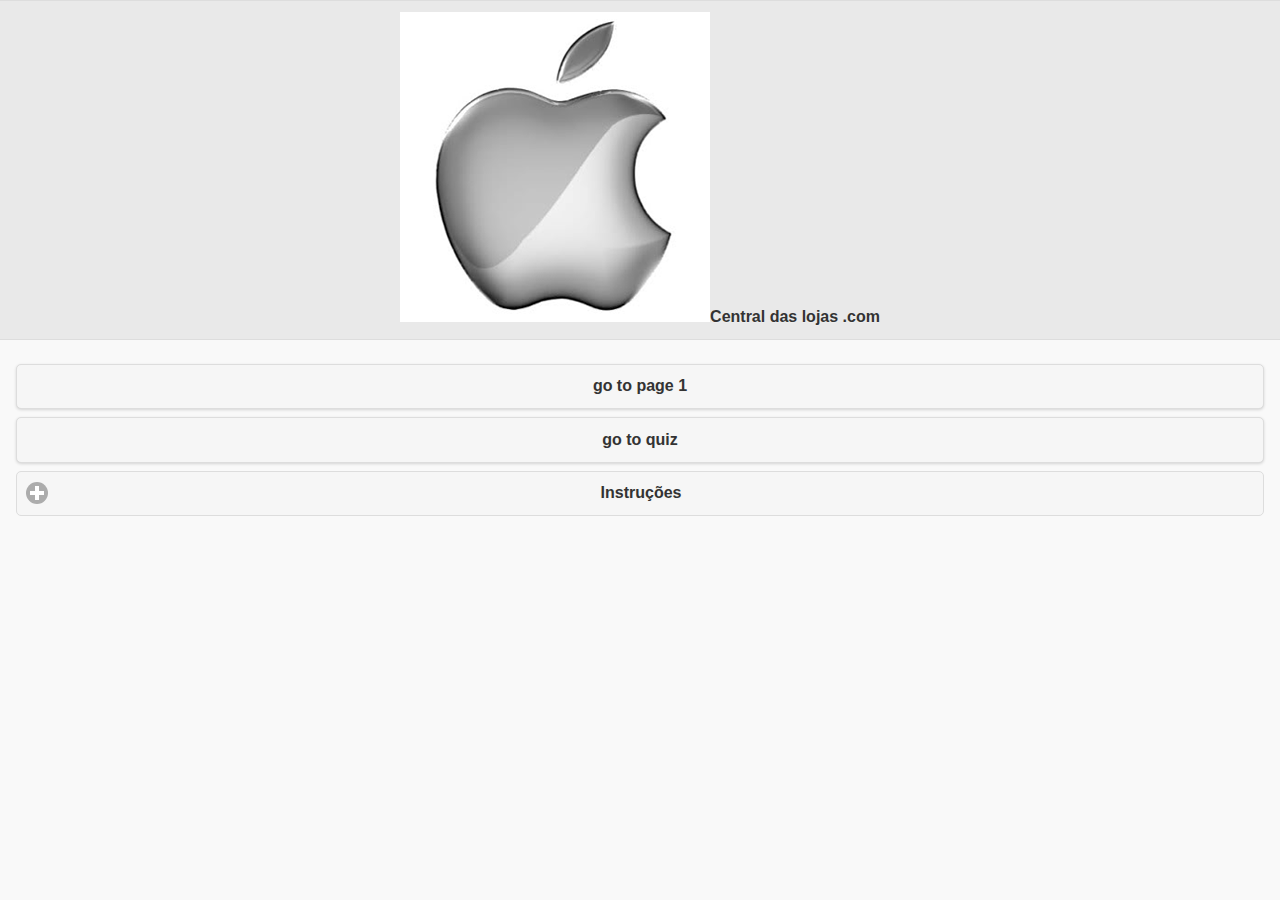
<file: index.html>
<!DOCTYPE html>
<html>
	<head>
	<meta charset="utf-8">
	<meta name="viewport" content="width=device-width, initial-scale=1">
	<title>Phonegap + jQuery Mobile</title>
	<link rel="shortcut icon" href="favicon.ico">
    <link rel="stylesheet" href="http://fonts.googleapis.com/css?family=Open+Sans:300,400,700">
	<link rel="stylesheet" href="css/themes/default/jquery.mobile-1.4.5.min.css">
	<link rel="stylesheet" href="_assets/css/jqm-demos.css">
    <link rel="stylesheet" href="css/custom_css.css">
	<script src="js/jquery.js"></script>
	<script src="_assets/js/index.js"></script>
	<script src="js/jquery.mobile-1.4.5.min.js"></script>
    <script src="js/custom.js"></script>
	<script id="popup-arrow-script">
	$.mobile.document.on( "click", "#open-popupArrow", function( evt ) {
		$( "#popupArrow" ).popup( "open", { x: evt.pageX, y: evt.pageY } );
		evt.preventDefault();
	});
	</script>
 
</head>
<body>
 
	<div id="hpage" data-role="page">
		<div data-role="header" data-add-back-btn="true">
		<h1><img src="_assets/img/apple.png" alt="Logo">Central das lojas .com</h1>
		</div>
		<div role="main" class="ui-content">
			<a href="#page1" data-role="button">go to page 1</a>
            
            <a href="index_quiz.html" target="_self" data-role="button">go to quiz</a>
            
            <div data-role="collapsible" class="center-header">
                <h4>Instruções</h4>
                <ul>                    
                    <li>Director: Lenny Bass</li>
                    <li>Exec Producer: Mikha Grumet</li>
                    <li>Producer: Carolina Nunez</li>
                    <li>Director of Photography: Angel Barroeta</li>
                    <li>Production Company: Indigo Films</li>
                </ul>
            </div>
			 
		</div>
		 
	</div><!-- /page -->
	<div id="page1" data-role="page">
		<div data-role="header">
		<h1>Header Central das lojas .com</h1>
		</div>
		<div role="main" class="ui-content">   
            
        <div class="ui-grid-a">
            <div class="ui-block-a" data-role="controlgroup">
            <a href="#hpage" data-role="button" data-icon="home">go to home</a>
            <a href="#page2" data-role="button" data-icon="arrow-r">go to page2</a>
            </div>
            <div class="ui-block-b">
            <p><img src="_assets/img/nexus_7.png" alt="nexus_7"></p>
            </div>            
		</div>
        
       <a data-role="button" data-icon="audio-icon" id="playClip01"> Tocar Chicken_Song</a>
        
    </div>
    
    
		<div data-role="footer">
		<h1>footer</h1>
		</div>		 
	</div><!-- /page -->
    
	<div id="page2" data-role="page">
		<div data-role="header">
		<h1>Header Central das lojas .com</h1>
		</div>
		<div role="main" class="ui-content">   
            
        <div class="ui-grid-b">
            <div class="ui-block-a"> <a href="#hpage" data-role="button">go to home</a> </div>
            <div class="ui-block-b"> <a href="#hpage" data-role="button">go to home</a> </div>     
            <div class="ui-block-c"> <a href="#hpage" data-role="button">go to home</a> </div>        
            <div class="ui-block-a"> <a href="#hpage" data-role="button">go to home</a> </div>
            <div class="ui-block-b"> <a href="#hpage" data-role="button">go to home</a> </div>     
            <div class="ui-block-c"> <a href="#hpage" data-role="button">go to home</a> </div>              
            <div class="ui-block-a"> <a href="#hpage" data-role="button">go to home</a> </div>
            <div class="ui-block-b"> <a href="#hpage" data-role="button">go to home</a> </div>     
            <div class="ui-block-c"> <a href="#hpage" data-role="button">go to home</a> </div>              
		</div>
        
    </div> <!-- /page --> 
    
       
</body>
</html>
</file>
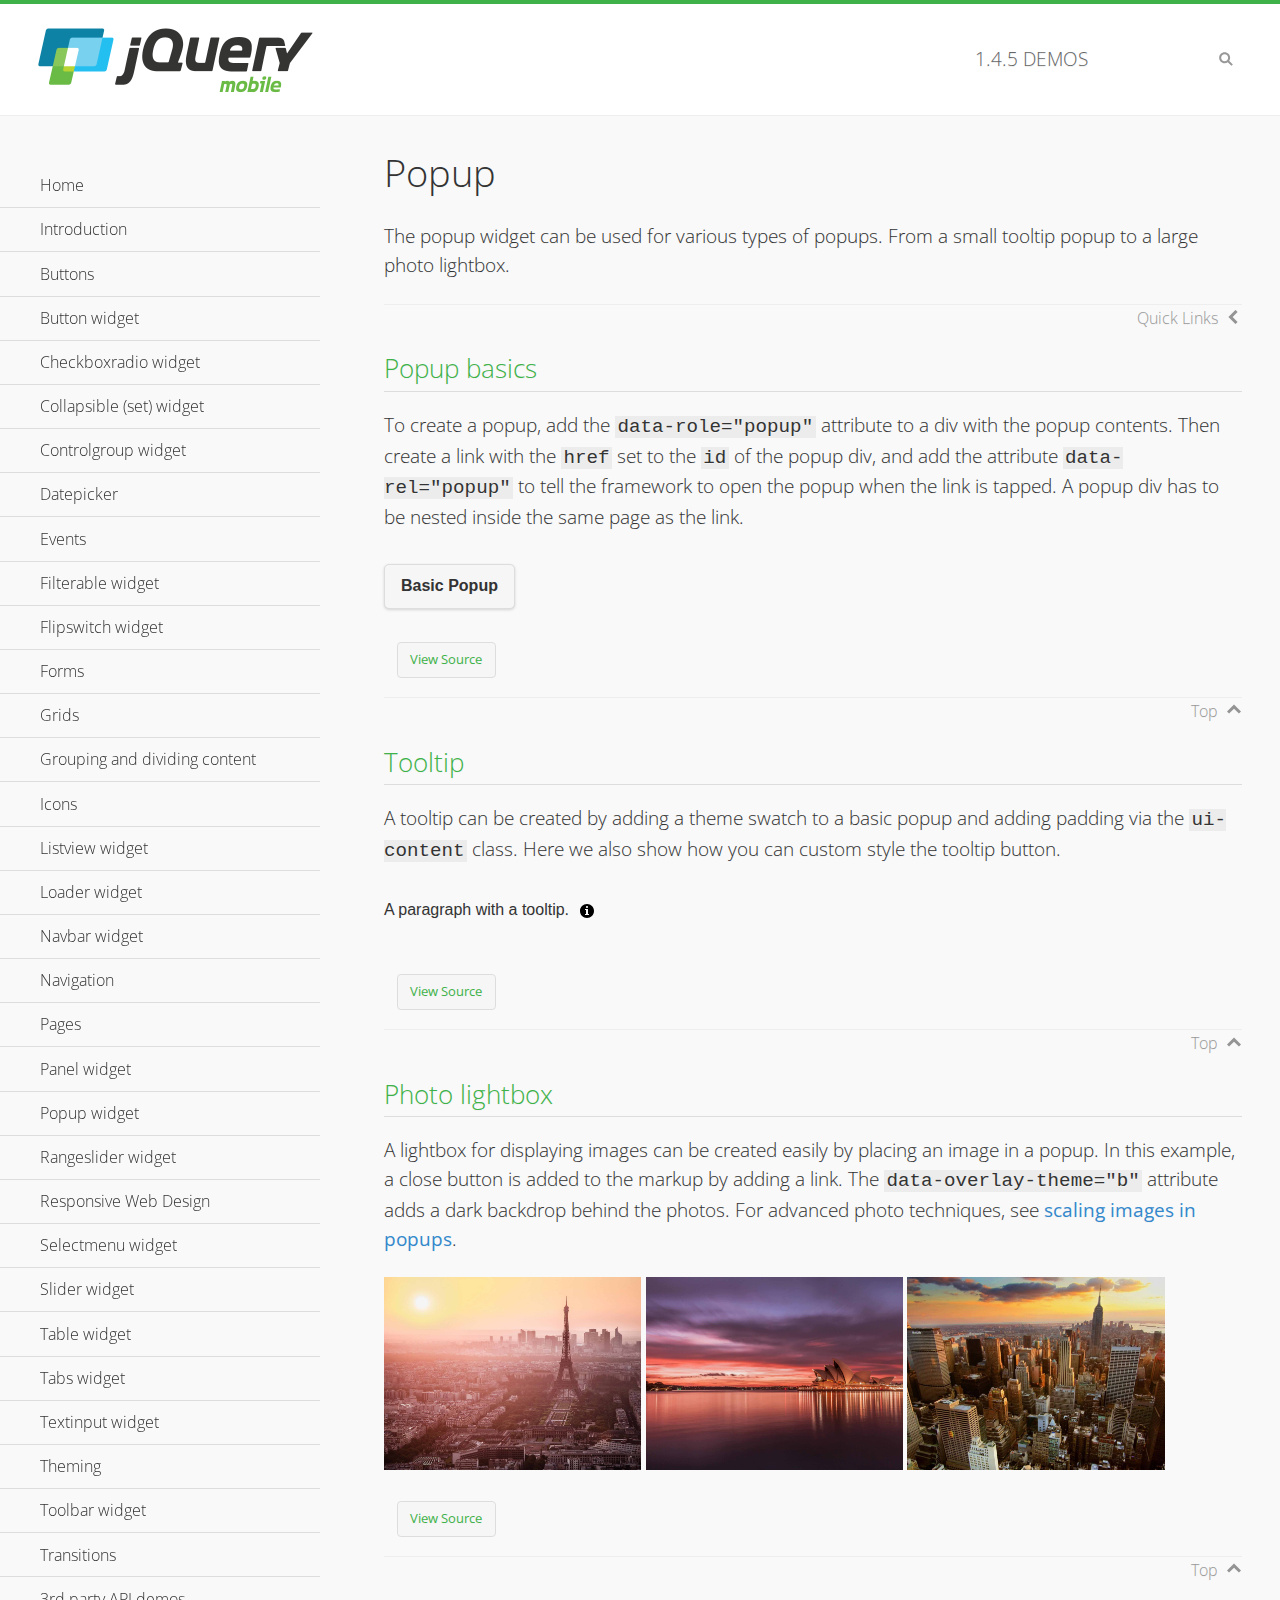
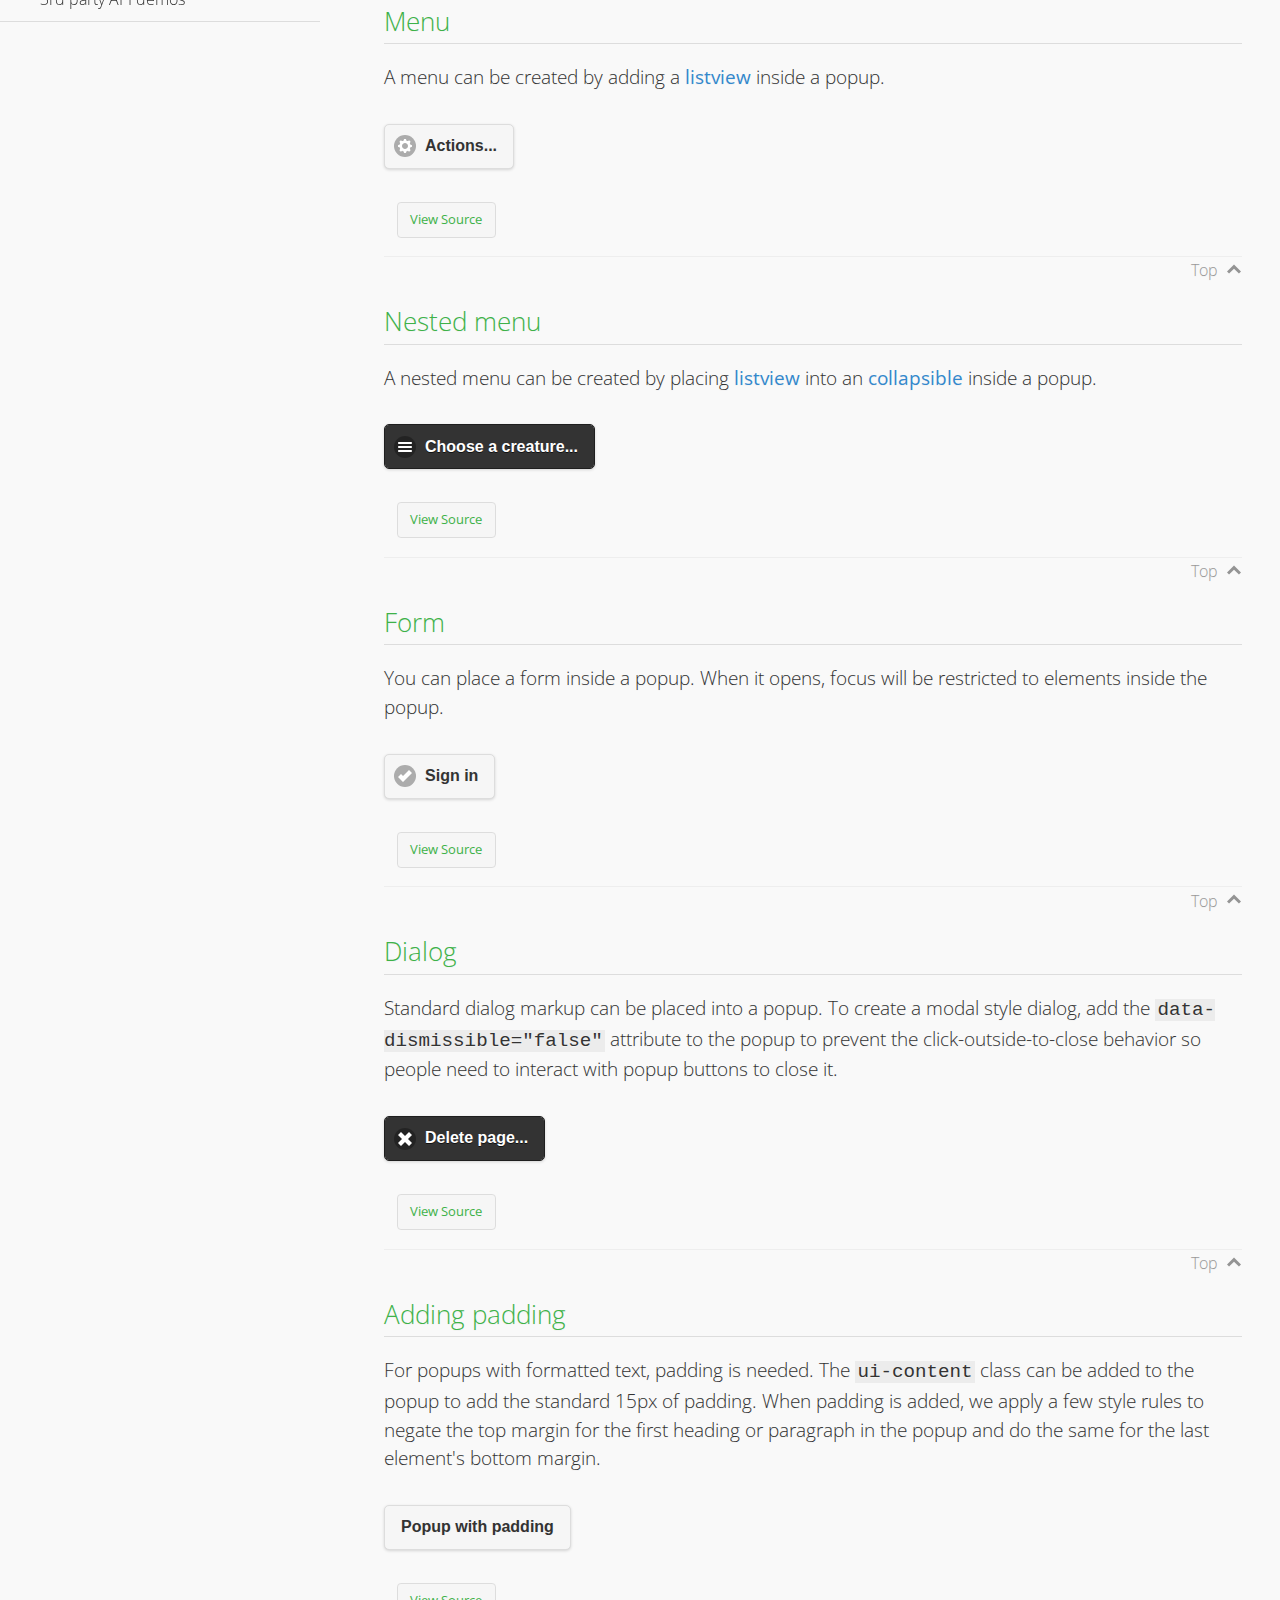
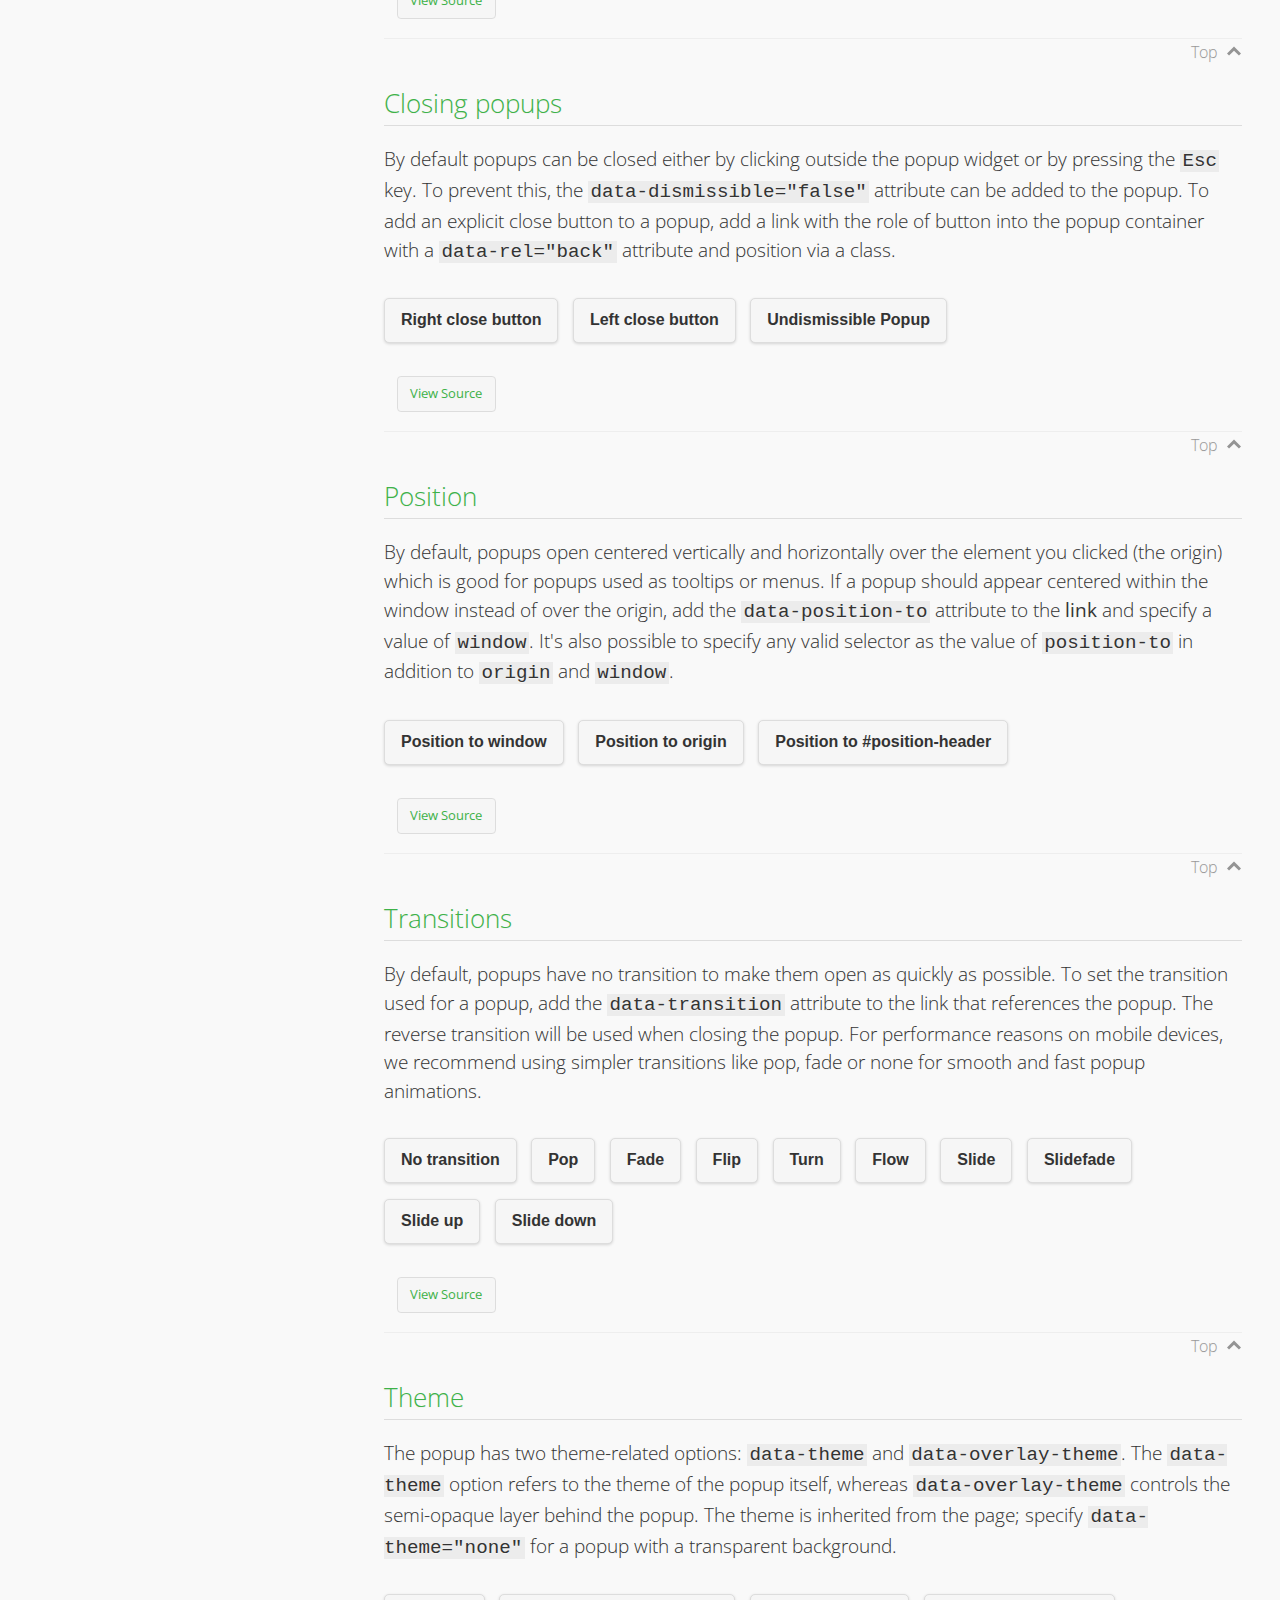
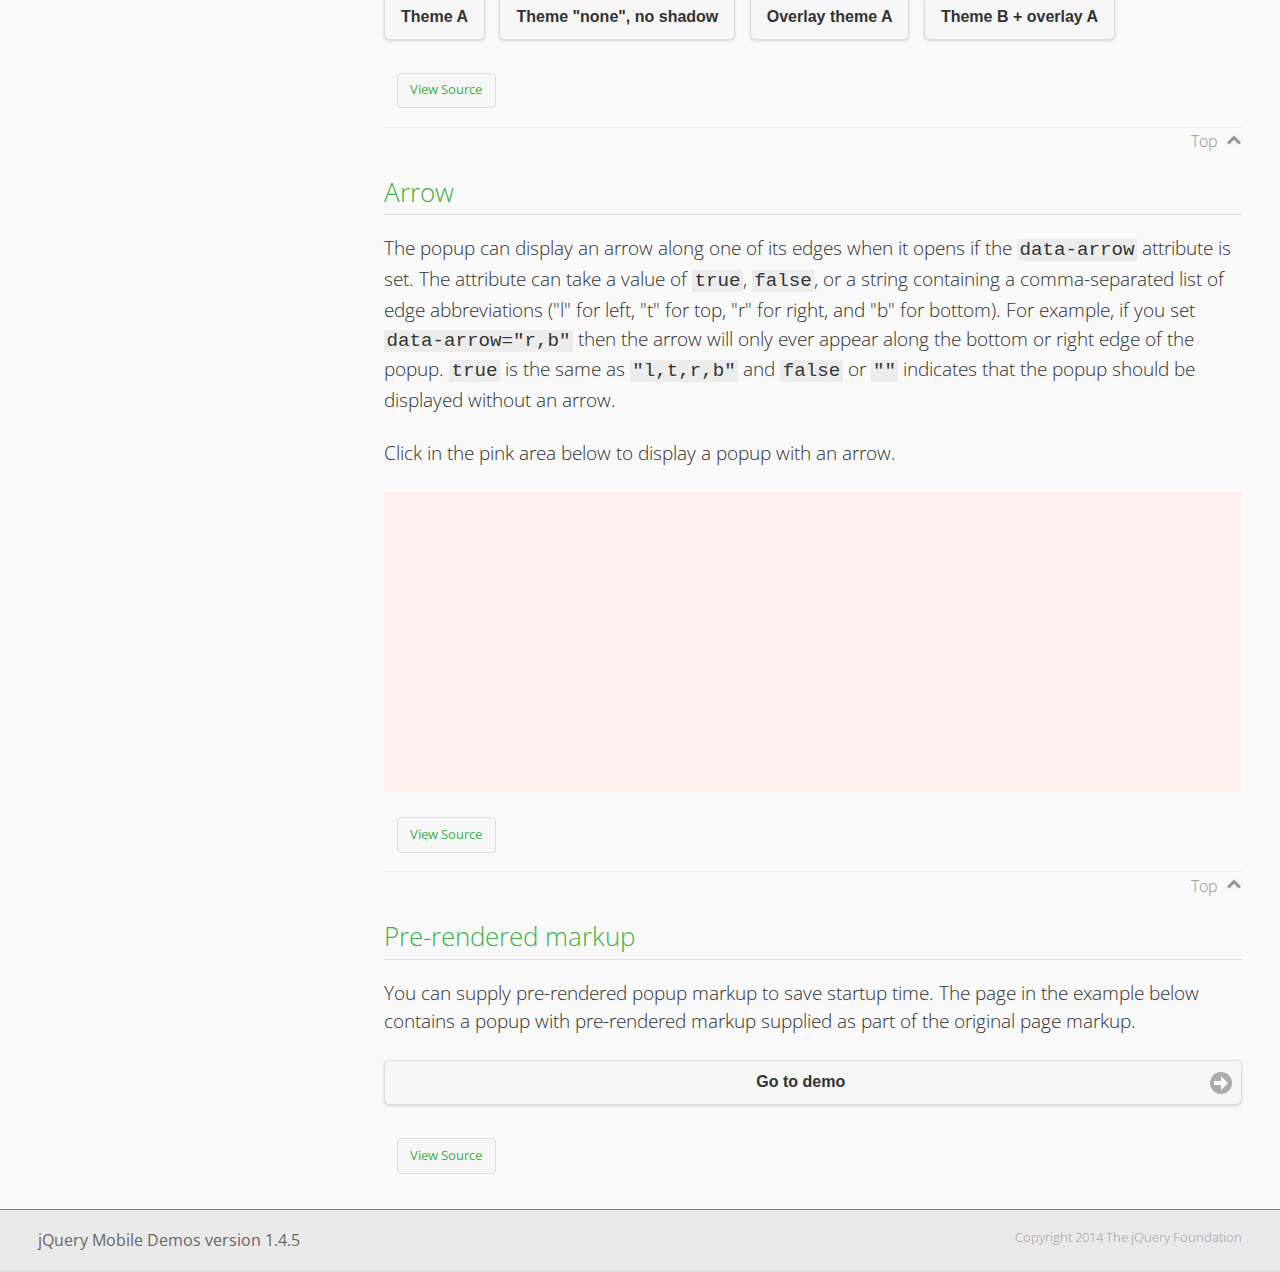
<file: index1.html>
<!DOCTYPE html>
<html>
	<head>
	<meta charset="utf-8">
	<meta name="viewport" content="width=device-width, initial-scale=1">
	<title>Popup - jQuery Mobile Demos</title>
	<link rel="shortcut icon" href="favicon.ico">
    <link rel="stylesheet" href="http://fonts.googleapis.com/css?family=Open+Sans:300,400,700">
	<link rel="stylesheet" href="css/themes/default/jquery.mobile-1.4.5.min.css">
	<link rel="stylesheet" href="_assets/css/jqm-demos.css">
	<script src="js/jquery.js"></script>
	<script src="_assets/js/index.js"></script>
	<script src="js/jquery.mobile-1.4.5.min.js"></script>
	<script id="popup-arrow-script">
	$.mobile.document.on( "click", "#open-popupArrow", function( evt ) {
		$( "#popupArrow" ).popup( "open", { x: evt.pageX, y: evt.pageY } );
		evt.preventDefault();
	});
	</script>
	<style id="popup-arrow-css">
	.clickable-area {
		display: block;
		width: 100%;
		height: 300px;
		background-color: #ffefef;
	}
	.clickable-area:focus {
		outline: 0;
	}
	</style>
	<style id="tooltip-btn">
	.ui-btn.my-tooltip-btn,
	.ui-btn.my-tooltip-btn:hover,
	.ui-btn.my-tooltip-btn:active {
		background: none;
		border: 0;
	}
	</style>
</head>
<body>
<div data-role="page" class="jqm-demos" data-quicklinks="true">

	<div data-role="header" class="jqm-header">
		<h2><a href="../" title="jQuery Mobile Demos home"><img src="_assets/img/jquery-logo.png" alt="jQuery Mobile"></a></h2>
		<p><span class="jqm-version"></span> Demos</p>
		<a href="#" class="jqm-navmenu-link ui-btn ui-btn-icon-notext ui-corner-all ui-icon-bars ui-nodisc-icon ui-alt-icon ui-btn-left">Menu</a>
		<a href="#" class="jqm-search-link ui-btn ui-btn-icon-notext ui-corner-all ui-icon-search ui-nodisc-icon ui-alt-icon ui-btn-right">Search</a>
	</div><!-- /header -->

	<div role="main" class="ui-content jqm-content">

		<h1>Popup</h1>

		<p>The popup widget can be used for various types of popups. From a small tooltip popup to a large photo lightbox.</p>

		<h2>Popup basics</h2>

		<p>To create a popup, add the <code>data-role="popup"</code> attribute to a div with the popup contents. Then create a link with the <code>href</code> set to the <code>id</code> of the popup div, and add the attribute <code>data-rel="popup"</code> to tell the framework to open the popup when the link is tapped. A popup div has to be nested inside the same page as the link.</p>

		<div data-demo-html="true">
			<a href="#popupBasic" data-rel="popup" class="ui-btn ui-corner-all ui-shadow ui-btn-inline" data-transition="pop">Basic Popup</a>

			<div data-role="popup" id="popupBasic">
			<p>This is a completely basic popup, no options set.</p>
			</div>
		</div><!--/demo-html -->

		<h2>Tooltip</h2>
		<p>A tooltip can be created by adding a theme swatch to a basic popup and adding padding via the <code>ui-content</code> class. Here we also show how you can custom style the tooltip button.</p>
		<div data-demo-html="true" data-demo-css="#tooltip-btn">
			<p>A paragraph with a tooltip. <a href="#popupInfo" data-rel="popup" data-transition="pop" class="my-tooltip-btn ui-btn ui-alt-icon ui-nodisc-icon ui-btn-inline ui-icon-info ui-btn-icon-notext" title="Learn more">Learn more</a></p>

			<div data-role="popup" id="popupInfo" class="ui-content" data-theme="a" style="max-width:350px;">
	          <p>Here is a <strong>tiny popup</strong> being used like a tooltip. The text will wrap to multiple lines as needed.</p>
			</div>
		</div><!--/demo-html -->

		<h2>Photo lightbox</h2>
		<p>A lightbox for displaying images can be created easily by placing an image in a popup. In this example, a close button is added to the markup by adding a link. The <code>data-overlay-theme="b"</code> attribute adds a dark backdrop behind the photos. For advanced photo techniques, see <a href="../popup-image-scaling/" data-ajax="false">scaling images in popups</a>.</p>

		<div data-demo-html="true">
			<a href="#popupParis" data-rel="popup" data-position-to="window" data-transition="fade"><img class="popphoto" src="../_assets/img/paris.jpg" alt="Paris, France" style="width:30%"></a>
			<a href="#popupSydney" data-rel="popup" data-position-to="window" data-transition="fade"><img class="popphoto" src="../_assets/img/sydney.jpg" alt="Sydney, Australia" style="width:30%"></a>
			<a href="#popupNYC" data-rel="popup" data-position-to="window" data-transition="fade"><img class="popphoto" src="../_assets/img/newyork.jpg" alt="New York, USA" style="width:30%"></a>

			<div data-role="popup" id="popupParis" data-overlay-theme="b" data-theme="b" data-corners="false">
				<a href="#" data-rel="back" class="ui-btn ui-corner-all ui-shadow ui-btn-a ui-icon-delete ui-btn-icon-notext ui-btn-right">Close</a><img class="popphoto" src="../_assets/img/paris.jpg" style="max-height:512px;" alt="Paris, France">
			</div>
			<div data-role="popup" id="popupSydney" data-overlay-theme="b" data-theme="b" data-corners="false">
				<a href="#" data-rel="back" class="ui-btn ui-corner-all ui-shadow ui-btn-a ui-icon-delete ui-btn-icon-notext ui-btn-right">Close</a><img class="popphoto" src="../_assets/img/sydney.jpg" style="max-height:512px;" alt="Sydney, Australia">
			</div>
			<div data-role="popup" id="popupNYC" data-overlay-theme="b" data-theme="b" data-corners="false">
				<a href="#" data-rel="back" class="ui-btn ui-corner-all ui-shadow ui-btn-a ui-icon-delete ui-btn-icon-notext ui-btn-right">Close</a><img class="popphoto" src="../_assets/img/newyork.jpg" style="max-height:512px;" alt="New York, USA">
			</div>
		</div><!--/demo-html -->

		<h2>Menu</h2>
		<p>A menu can be created by adding a <a href="../listview/">listview</a> inside a popup.</p>
		<div data-demo-html="true">
			<a href="#popupMenu" data-rel="popup" data-transition="slideup" class="ui-btn ui-corner-all ui-shadow ui-btn-inline ui-icon-gear ui-btn-icon-left ui-btn-a">Actions...</a>

			<div data-role="popup" id="popupMenu" data-theme="b">
					<ul data-role="listview" data-inset="true" style="min-width:210px;">
						<li data-role="list-divider">Choose an action</li>
						<li><a href="#">View details</a></li>
						<li><a href="#">Edit</a></li>
						<li><a href="#">Disable</a></li>
						<li><a href="#">Delete</a></li>
					</ul>
			</div>
		</div><!--/demo-html -->

		<h2>Nested menu</h2>
		<p>A nested menu can be created by placing <a href="../listview/">listview</a> into an <a href="../collapsible/">collapsible</a> inside a popup.</p>
		<div data-demo-html="true">
			<a href="#popupNested" data-rel="popup" class="ui-btn ui-corner-all ui-shadow ui-btn-inline ui-icon-bars ui-btn-icon-left ui-btn-b" data-transition="pop">Choose a creature...</a>

			<div data-role="popup" id="popupNested" data-theme="none">
				<div data-role="collapsibleset" data-theme="b" data-content-theme="a" data-collapsed-icon="arrow-r" data-expanded-icon="arrow-d" style="margin:0; width:250px;">
					<div data-role="collapsible" data-inset="false">
					<h2>Farm animals</h2>
						<ul data-role="listview">
							<li><a href="#" data-rel="dialog">Chicken</a></li>
							<li><a href="#" data-rel="dialog">Cow</a></li>
							<li><a href="#" data-rel="dialog">Duck</a></li>
							<li><a href="#" data-rel="dialog">Sheep</a></li>
						</ul>
					</div><!-- /collapsible -->
					<div data-role="collapsible" data-inset="false">
					<h2>Pets</h2>
						<ul data-role="listview">
							<li><a href="#" data-rel="dialog">Cat</a></li>
							<li><a href="#" data-rel="dialog">Dog</a></li>
							<li><a href="#" data-rel="dialog">Iguana</a></li>
							<li><a href="#" data-rel="dialog">Mouse</a></li>
						</ul>
					</div><!-- /collapsible -->
					<div data-role="collapsible" data-inset="false">
					<h2>Ocean Creatures</h2>
						<ul data-role="listview">
							<li><a href="#" data-rel="dialog">Fish</a></li>
							<li><a href="#" data-rel="dialog">Octopus</a></li>
							<li><a href="#" data-rel="dialog">Shark</a></li>
							<li><a href="#" data-rel="dialog">Starfish</a></li>
						</ul>
					</div><!-- /collapsible -->
					<div data-role="collapsible" data-inset="false">
					<h2>Wild Animals</h2>
						<ul data-role="listview">
							<li><a href="#" data-rel="dialog">Lion</a></li>
							<li><a href="#" data-rel="dialog">Monkey</a></li>
							<li><a href="#" data-rel="dialog">Tiger</a></li>
							<li><a href="#" data-rel="dialog">Zebra</a></li>
						</ul>
					</div><!-- /collapsible -->
				</div><!-- /collapsible set -->
			</div><!-- /popup -->
		</div><!--/demo-html -->

		<h2>Form</h2>
		<p>You can place a form inside a popup. When it opens, focus will be restricted to elements inside the popup.</p>
		<div data-demo-html="true">
			<a href="#popupLogin" data-rel="popup" data-position-to="window" class="ui-btn ui-corner-all ui-shadow ui-btn-inline ui-icon-check ui-btn-icon-left ui-btn-a" data-transition="pop">Sign in</a>

			<div data-role="popup" id="popupLogin" data-theme="a" class="ui-corner-all">
				<form>
					<div style="padding:10px 20px;">
						<h3>Please sign in</h3>
				        <label for="un" class="ui-hidden-accessible">Username:</label>
				        <input type="text" name="user" id="un" value="" placeholder="username" data-theme="a">

				        <label for="pw" class="ui-hidden-accessible">Password:</label>
				        <input type="password" name="pass" id="pw" value="" placeholder="password" data-theme="a">

				    	<button type="submit" class="ui-btn ui-corner-all ui-shadow ui-btn-b ui-btn-icon-left ui-icon-check">Sign in</button>
					</div>
				</form>
			</div>
		</div><!--/demo-html -->

		<h2>Dialog</h2>
		<p>Standard dialog markup can be placed into a popup. To create a modal style dialog, add the <code>data-dismissible="false"</code> attribute to the popup to prevent the click-outside-to-close behavior so people need to interact with popup buttons to close it.</p>
		<div data-demo-html="true">
			<a href="#popupDialog" data-rel="popup" data-position-to="window" data-transition="pop" class="ui-btn ui-corner-all ui-shadow ui-btn-inline ui-icon-delete ui-btn-icon-left ui-btn-b">Delete page...</a>

			<div data-role="popup" id="popupDialog" data-overlay-theme="b" data-theme="b" data-dismissible="false" style="max-width:400px;">
				<div data-role="header" data-theme="a">
				<h1>Delete Page?</h1>
				</div>
				<div role="main" class="ui-content">
					<h3 class="ui-title">Are you sure you want to delete this page?</h3>
				<p>This action cannot be undone.</p>
					<a href="#" class="ui-btn ui-corner-all ui-shadow ui-btn-inline ui-btn-b" data-rel="back">Cancel</a>
					<a href="#" class="ui-btn ui-corner-all ui-shadow ui-btn-inline ui-btn-b" data-rel="back" data-transition="flow">Delete</a>
				</div>
			</div>
		</div><!--/demo-html -->

		<h2>Adding padding</h2>
		<p>For popups with formatted text, padding is needed. The <code>ui-content</code> class can be added to the popup to add the standard 15px of padding. When padding is added, we apply a few style rules to negate the top margin for the first heading or paragraph in the popup and do the same for the last element's bottom margin.</p>
		<div data-demo-html="true">
			<a href="#popupPadded" data-rel="popup" class="ui-btn ui-corner-all ui-shadow ui-btn-inline">Popup with padding</a>

			<div data-role="popup" id="popupPadded" class="ui-content">
			<p>This is a popup with the <code>ui-content</code> class added to the popup container.</p>
			</div>

		</div><!--/demo-html -->

		<h2>Closing popups</h2>
		<p>By default popups can be closed either by clicking outside the popup widget or by pressing the <code>Esc</code> key. To prevent this, the <code>data-dismissible="false"</code> attribute can be added to the popup. To add an explicit close button to a popup, add a link with the role of button into the popup container with a <code>data-rel="back"</code> attribute and position via a class.</p>

		<div data-demo-html="true">
			<a href="#popupCloseRight" data-rel="popup" class="ui-btn ui-corner-all ui-shadow ui-btn-inline">Right close button</a>
			<a href="#popupCloseLeft" data-rel="popup" class="ui-btn ui-corner-all ui-shadow ui-btn-inline">Left close button</a>
			<a href="#popupUndismissible" data-rel="popup" class="ui-btn ui-corner-all ui-shadow ui-btn-inline">Undismissible Popup</a>

			<div data-role="popup" id="popupCloseRight" class="ui-content" style="max-width:280px">
				<a href="#" data-rel="back" class="ui-btn ui-corner-all ui-shadow ui-btn-a ui-icon-delete ui-btn-icon-notext ui-btn-right">Close</a>
			<p>I have a close button at the top right corner with simple HTML markup.</p>
			</div>

			<div data-role="popup" id="popupCloseLeft" class="ui-content" style="max-width:280px">
				<a href="#" data-rel="back" class="ui-btn ui-corner-all ui-shadow ui-btn-a ui-icon-delete ui-btn-icon-notext ui-btn-left">Close</a>
			<p>I have a close button at the top left corner with simple HTML markup.</p>
			</div>

			<div data-role="popup" id="popupUndismissible" class="ui-content" style="max-width:280px" data-dismissible="false">
				<a href="#" data-rel="back" class="ui-btn ui-corner-all ui-shadow ui-btn-a ui-icon-delete ui-btn-icon-notext ui-btn-left">Close</a>
			<p>I have the <code>data-dismissible</code> attribute set to <code>false</code>. I'm not closeable by clicking outside of me.</p>
			</div>
		</div><!--/demo-html -->

		<h2>Position</h2>
		<p>By default, popups open centered vertically and horizontally over the element you clicked (the origin) which is good for popups used as tooltips or menus. If a popup should appear centered within the window instead of over the origin, add the <code>data-position-to</code> attribute to the <strong>link</strong> and specify a value of <code>window</code>. It's also possible to specify any valid selector as the value of <code>position-to</code> in addition to <code>origin</code> and <code>window</code>.</p>

		<div data-demo-html="true">
			<a href="#positionWindow" class="ui-btn ui-corner-all ui-shadow ui-btn-inline" data-rel="popup" data-position-to="window">Position to window</a>
			<a href="#positionOrigin" class="ui-btn ui-corner-all ui-shadow ui-btn-inline" data-rel="popup" data-position-to="origin">Position to origin</a>
			<a href="#positionSelector" class="ui-btn ui-corner-all ui-shadow ui-btn-inline" data-rel="popup" data-position-to="#position-header">Position to #position-header</a>

			<div data-role="popup" id="positionWindow" class="ui-content" data-theme="a">
			<p>I am positioned to the window.</p>
			</div>

			<div data-role="popup" id="positionOrigin" class="ui-content" data-theme="a">
			<p>I am positioned over the origin.</p>
			</div>

			<div data-role="popup" id="positionSelector" class="ui-content" data-theme="a">
			<p>I am positioned over the header for this section via a selector. If the header isn't scrolled into view, collision detection will place the popup so it's in view.</p>
			</div>
		</div><!--/demo-html -->

		<h2>Transitions</h2>
		<p>By default, popups have no transition to make them open as quickly as possible. To set the transition used for a popup, add the <code>data-transition</code> attribute to the link that references the popup. The reverse transition will be used when closing the popup. For performance reasons on mobile devices, we recommend using simpler transitions like pop, fade or none for smooth and fast popup animations.</p>

		<div data-demo-html="true">
			<a href="#transitionExample" data-transition="none" class="ui-btn ui-corner-all ui-shadow ui-btn-inline" data-rel="popup">No transition</a>
			<a href="#transitionExample" data-transition="pop" class="ui-btn ui-corner-all ui-shadow ui-btn-inline" data-rel="popup">Pop</a>
			<a href="#transitionExample" data-transition="fade" class="ui-btn ui-corner-all ui-shadow ui-btn-inline" data-rel="popup">Fade</a>
			<a href="#transitionExample" data-transition="flip" class="ui-btn ui-corner-all ui-shadow ui-btn-inline" data-rel="popup">Flip</a>
			<a href="#transitionExample" data-transition="turn" class="ui-btn ui-corner-all ui-shadow ui-btn-inline" data-rel="popup">Turn</a>
			<a href="#transitionExample" data-transition="flow" class="ui-btn ui-corner-all ui-shadow ui-btn-inline" data-rel="popup">Flow</a>
			<a href="#transitionExample" data-transition="slide" class="ui-btn ui-corner-all ui-shadow ui-btn-inline" data-rel="popup">Slide</a>
			<a href="#transitionExample" data-transition="slidefade" class="ui-btn ui-corner-all ui-shadow ui-btn-inline" data-rel="popup">Slidefade</a>
			<a href="#transitionExample" data-transition="slideup" class="ui-btn ui-corner-all ui-shadow ui-btn-inline" data-rel="popup">Slide up</a>
			<a href="#transitionExample" data-transition="slidedown" class="ui-btn ui-corner-all ui-shadow ui-btn-inline" data-rel="popup">Slide down</a>

			<div data-role="popup" id="transitionExample" class="ui-content" data-theme="a">
			<p>I'm a simple popup.</p>
			</div>
		</div><!--/demo-html -->

		<h2>Theme</h2>

		<p>The popup has two theme-related options: <code>data-theme</code> and <code>data-overlay-theme</code>. The <code>data-theme</code> option refers to the theme of the popup itself, whereas <code>data-overlay-theme</code> controls the semi-opaque layer behind the popup. The theme is inherited from the page; specify <code>data-theme=&quot;none&quot;</code> for a popup with a transparent background.</p>

		<div data-demo-html="true">
			<a href="#theme" data-rel="popup" class="ui-btn ui-corner-all ui-shadow ui-btn-inline">Theme A</a>
			<div id="theme" data-role="popup" data-theme="a" class="ui-content">
			  <p>I have <code>data-theme="a"</code> set on me</p>
			</div>

			<a href="#transparent" data-rel="popup" class="ui-btn ui-corner-all ui-shadow ui-btn-inline">Theme "none", no shadow</a>
			<div id="transparent" data-role="popup" data-theme="none" data-shadow="false">
				<a href="#" data-rel="back" class="ui-btn ui-corner-all ui-shadow ui-btn-a ui-icon-delete ui-btn-icon-notext ui-btn-right">Close</a>
			  <img src="../_assets/img/firefox-logo.png" class="popphoto" alt="firefox logo on a transparent popup" height="300" width="300">
			</div>

			<a href="#overlay" data-rel="popup" class="ui-btn ui-corner-all ui-shadow ui-btn-inline">Overlay theme A</a>
			<div id="overlay" data-role="popup" data-overlay-theme="a" class="ui-content">
			  <p>I have a <code>data-overlay-theme="a"</code> set on me</p>
			</div>

			<a href="#both" data-rel="popup" class="ui-btn ui-corner-all ui-shadow ui-btn-inline">Theme B + overlay A</a>
			<div id="both" data-role="popup" data-overlay-theme="a" data-theme="b" class="ui-content">
			  <p>I have <code>data-theme="b"</code> and <code>data-overlay-theme="a"</code> set on me</p>
			</div>
		</div><!--/demo-html -->

		<h2>Arrow</h2>
		<p>The popup can display an arrow along one of its edges when it opens if the <code>data-arrow</code> attribute is set. The attribute can take a value of <code>true</code>, <code>false</code>, or a string containing a comma-separated list of edge abbreviations ("l" for left, "t" for top, "r" for right, and "b" for bottom). For example, if you set <code>data-arrow="r,b"</code> then the arrow will only ever appear along the bottom or right edge of the popup. <code>true</code> is the same as <code>"l,t,r,b"</code> and <code>false</code> or <code>""</code> indicates that the popup should be displayed without an arrow.</p>
		<p>Click in the pink area below to display a popup with an arrow.</p>
			<div data-demo-html="true" data-demo-css="#popup-arrow-css" data-demo-js="#popup-arrow-script">
				<div data-role="popup" id="popupArrow" data-arrow="true">
				<p>A paragraph inside the popup with an arrow.</p>
				<p>This second paragraph serves to increase the height of the popup</p>
				</div>
				<a href="#" id="open-popupArrow" class="clickable-area"></a>
			</div>

		<h2>Pre-rendered markup</h2>
		<p>You can supply pre-rendered popup markup to save startup time. The page in the example below contains a popup with pre-rendered markup supplied as part of the original page markup.</p>
			<div data-demo-html="#pre-rendered-page">
				<a href="#pre-rendered-page" class="ui-btn ui-corner-all ui-shadow ui-icon-arrow-r ui-btn-icon-right" data-mini="true" data-inline="true">Go to demo</a>
			</div>

	</div><!-- /content -->
	    <div data-role="panel" class="jqm-navmenu-panel" data-position="left" data-display="overlay" data-theme="a">
	    	<ul class="jqm-list ui-alt-icon ui-nodisc-icon">
<li data-filtertext="demos homepage" data-icon="home"><a href=".././">Home</a></li>
<li data-filtertext="introduction overview getting started"><a href="../intro/" data-ajax="false">Introduction</a></li>
<li data-filtertext="buttons button markup buttonmarkup method anchor link button element"><a href="../button-markup/" data-ajax="false">Buttons</a></li>
<li data-filtertext="form button widget input button submit reset"><a href="../button/" data-ajax="false">Button widget</a></li>
<li data-role="collapsible" data-enhanced="true" data-collapsed-icon="carat-d" data-expanded-icon="carat-u" data-iconpos="right" data-inset="false" class="ui-collapsible ui-collapsible-themed-content ui-collapsible-collapsed">
	<h3 class="ui-collapsible-heading ui-collapsible-heading-collapsed">
		<a href="#" class="ui-collapsible-heading-toggle ui-btn ui-btn-icon-right ui-btn-inherit ui-icon-carat-d">
		    Checkboxradio widget<span class="ui-collapsible-heading-status"> click to expand contents</span>
		</a>
	</h3>
	<div class="ui-collapsible-content ui-body-inherit ui-collapsible-content-collapsed" aria-hidden="true">
		<ul>
			<li data-filtertext="form checkboxradio widget checkbox input checkboxes controlgroups"><a href="../checkboxradio-checkbox/" data-ajax="false">Checkboxes</a></li>
			<li data-filtertext="form checkboxradio widget radio input radio buttons controlgroups"><a href="../checkboxradio-radio/" data-ajax="false">Radio buttons</a></li>
		</ul>
	</div>
</li>
<li data-role="collapsible" data-enhanced="true" data-collapsed-icon="carat-d" data-expanded-icon="carat-u" data-iconpos="right" data-inset="false" class="ui-collapsible ui-collapsible-themed-content ui-collapsible-collapsed">
	<h3 class="ui-collapsible-heading ui-collapsible-heading-collapsed">
		<a href="#" class="ui-collapsible-heading-toggle ui-btn ui-btn-icon-right ui-btn-inherit ui-icon-carat-d">
			Collapsible (set) widget<span class="ui-collapsible-heading-status"> click to expand contents</span>
		</a>
	</h3>
	<div class="ui-collapsible-content ui-body-inherit ui-collapsible-content-collapsed" aria-hidden="true">
		<ul>
			<li data-filtertext="collapsibles content formatting"><a href="../collapsible/" data-ajax="false">Collapsible</a></li>
			<li data-filtertext="dynamic collapsible set accordion append expand"><a href="../collapsible-dynamic/" data-ajax="false">Dynamic collapsibles</a></li>
			<li data-filtertext="accordions collapsible set widget content formatting grouped collapsibles"><a href="../collapsibleset/" data-ajax="false">Collapsible set</a></li>
		</ul>
	</div>
</li>
<li data-role="collapsible" data-enhanced="true" data-collapsed-icon="carat-d" data-expanded-icon="carat-u" data-iconpos="right" data-inset="false" class="ui-collapsible ui-collapsible-themed-content ui-collapsible-collapsed">
	<h3 class="ui-collapsible-heading ui-collapsible-heading-collapsed">
		<a href="#" class="ui-collapsible-heading-toggle ui-btn ui-btn-icon-right ui-btn-inherit ui-icon-carat-d">
			Controlgroup widget<span class="ui-collapsible-heading-status"> click to expand contents</span>
		</a>
	</h3>
	<div class="ui-collapsible-content ui-body-inherit ui-collapsible-content-collapsed" aria-hidden="true">
		<ul>
			<li data-filtertext="controlgroups selectmenu checkboxradio input grouped buttons horizontal vertical"><a href="../controlgroup/" data-ajax="false">Controlgroup</a></li>
			<li data-filtertext="dynamic controlgroup dynamically add buttons"><a href="../controlgroup-dynamic/" data-ajax="false">Dynamic controlgroups</a></li>
		</ul>
	</div>
</li>
<li data-filtertext="form datepicker widget date input"><a href="../datepicker/" data-ajax="false">Datepicker</a></li>
<li data-role="collapsible" data-enhanced="true" data-collapsed-icon="carat-d" data-expanded-icon="carat-u" data-iconpos="right" data-inset="false" class="ui-collapsible ui-collapsible-themed-content ui-collapsible-collapsed">
	<h3 class="ui-collapsible-heading ui-collapsible-heading-collapsed">
		<a href="#" class="ui-collapsible-heading-toggle ui-btn ui-btn-icon-right ui-btn-inherit ui-icon-carat-d">
			Events<span class="ui-collapsible-heading-status"> click to expand contents</span>
		</a>
	</h3>
	<div class="ui-collapsible-content ui-body-inherit ui-collapsible-content-collapsed" aria-hidden="true">
		<ul>
			<li data-filtertext="swipe to delete list items listviews swipe events"><a href="../swipe-list/" data-ajax="false">Swipe list items</a></li>
			<li data-filtertext="swipe to navigate swipe page navigation swipe events"><a href="../swipe-page/" data-ajax="false">Swipe page navigation</a></li>
		</ul>
	</div>
</li>
<li data-filtertext="filterable filter elements sorting searching listview table"><a href="../filterable/" data-ajax="false">Filterable widget</a></li>
<li data-filtertext="form flipswitch widget flip toggle switch binary select checkbox input"><a href="../flipswitch/" data-ajax="false">Flipswitch widget</a></li>
<li data-role="collapsible" data-enhanced="true" data-collapsed-icon="carat-d" data-expanded-icon="carat-u" data-iconpos="right" data-inset="false" class="ui-collapsible ui-collapsible-themed-content ui-collapsible-collapsed">
	<h3 class="ui-collapsible-heading ui-collapsible-heading-collapsed">
		<a href="#" class="ui-collapsible-heading-toggle ui-btn ui-btn-icon-right ui-btn-inherit ui-icon-carat-d">
			Forms<span class="ui-collapsible-heading-status"> click to expand contents</span>
		</a>
	</h3>
	<div class="ui-collapsible-content ui-body-inherit ui-collapsible-content-collapsed" aria-hidden="true">
		<ul>
			<li data-filtertext="forms text checkbox radio range button submit reset inputs selects textarea slider flipswitch label form elements"><a href="../forms/" data-ajax="false">Forms</a></li>
			<li data-filtertext="form hide labels hidden accessible ui-hidden-accessible forms"><a href="../forms-label-hidden-accessible/" data-ajax="false">Hide labels</a></li>
			<li data-filtertext="form field containers fieldcontain ui-field-contain forms"><a href="../forms-field-contain/" data-ajax="false">Field containers</a></li>
			<li data-filtertext="forms disabled form elements"><a href="../forms-disabled/" data-ajax="false">Forms disabled</a></li>
			<li data-filtertext="forms gallery examples overview forms text checkbox radio range button submit reset inputs selects textarea slider flipswitch label form elements"><a href="../forms-gallery/" data-ajax="false">Forms gallery</a></li>
		</ul>
	</div>
</li>
<li data-role="collapsible" data-enhanced="true" data-collapsed-icon="carat-d" data-expanded-icon="carat-u" data-iconpos="right" data-inset="false" class="ui-collapsible ui-collapsible-themed-content ui-collapsible-collapsed">
	<h3 class="ui-collapsible-heading ui-collapsible-heading-collapsed">
		<a href="#" class="ui-collapsible-heading-toggle ui-btn ui-btn-icon-right ui-btn-inherit ui-icon-carat-d">
			Grids<span class="ui-collapsible-heading-status"> click to expand contents</span>
		</a>
	</h3>
	<div class="ui-collapsible-content ui-body-inherit ui-collapsible-content-collapsed" aria-hidden="true">
		<ul>
			<li data-filtertext="grids columns blocks content formatting rwd responsive css framework"><a href="../grids/" data-ajax="false">Grids</a></li>
			<li data-filtertext="buttons in grids css framework"><a href="../grids-buttons/" data-ajax="false">Buttons in grids</a></li>
			<li data-filtertext="custom responsive grids rwd css framework"><a href="../grids-custom-responsive/" data-ajax="false">Custom responsive grids</a></li>
		</ul>
	</div>
</li>
<li data-filtertext="blocks content formatting sections heading"><a href="../body-bar-classes/" data-ajax="false">Grouping and dividing content</a></li>
<li data-role="collapsible" data-enhanced="true" data-collapsed-icon="carat-d" data-expanded-icon="carat-u" data-iconpos="right" data-inset="false" class="ui-collapsible ui-collapsible-themed-content ui-collapsible-collapsed">
	<h3 class="ui-collapsible-heading ui-collapsible-heading-collapsed">
		<a href="#" class="ui-collapsible-heading-toggle ui-btn ui-btn-icon-right ui-btn-inherit ui-icon-carat-d">
			Icons<span class="ui-collapsible-heading-status"> click to expand contents</span>
		</a>
	</h3>
	<div class="ui-collapsible-content ui-body-inherit ui-collapsible-content-collapsed" aria-hidden="true">
		<ul>
			<li data-filtertext="button icons svg disc alt custom icon position"><a href="../icons/" data-ajax="false">Icons</a></li>
			<li data-filtertext=""><a href="../icons-grunticon/" data-ajax="false">Grunticon loader</a></li>
		</ul>
	</div>
</li>
<li data-role="collapsible" data-enhanced="true" data-collapsed-icon="carat-d" data-expanded-icon="carat-u" data-iconpos="right" data-inset="false" class="ui-collapsible ui-collapsible-themed-content ui-collapsible-collapsed">
	<h3 class="ui-collapsible-heading ui-collapsible-heading-collapsed">
		<a href="#" class="ui-collapsible-heading-toggle ui-btn ui-btn-icon-right ui-btn-inherit ui-icon-carat-d">
			Listview widget<span class="ui-collapsible-heading-status"> click to expand contents</span>
		</a>
	</h3>
	<div class="ui-collapsible-content ui-body-inherit ui-collapsible-content-collapsed" aria-hidden="true">
		<ul>
			<li data-filtertext="listview widget thumbnails icons nested split button collapsible ul ol"><a href="../listview/" data-ajax="false">Listview</a></li>
			<li data-filtertext="autocomplete filterable reveal listview filtertextbeforefilter placeholder"><a href="../listview-autocomplete/" data-ajax="false">Listview autocomplete</a></li>
			<li data-filtertext="autocomplete filterable reveal listview remote data filtertextbeforefilter placeholder"><a href="../listview-autocomplete-remote/" data-ajax="false">Listview autocomplete remote data</a></li>
			<li data-filtertext="autodividers anchor jump scroll linkbars listview lists ul ol"><a href="../listview-autodividers-linkbar/" data-ajax="false">Listview autodividers linkbar</a></li>
			<li data-filtertext="listview autodividers selector autodividersselector lists ul ol"><a href="../listview-autodividers-selector/" data-ajax="false">Listview autodividers selector</a></li>
			<li data-filtertext="listview nested list items"><a href="../listview-nested-lists/" data-ajax="false">Nested Listviews</a></li>
			<li data-filtertext="listview collapsible list items flat"><a href="../listview-collapsible-item-flat/" data-ajax="false">Listview collapsible list items (flat)</a></li>
			<li data-filtertext="listview collapsible list indented"><a href="../listview-collapsible-item-indented/" data-ajax="false">Listview collapsible list items (indented)</a></li>
			<li data-filtertext="grid listview responsive grids responsive listviews lists ul"><a href="../listview-grid/" data-ajax="false">Listview responsive grid</a></li>
		</ul>
	</div>
</li>
<li data-filtertext="loader widget page loading navigation overlay spinner"><a href="../loader/" data-ajax="false">Loader widget</a></li>
<li data-filtertext="navbar widget navmenu toolbars header footer"><a href="../navbar/" data-ajax="false">Navbar widget</a></li>
<li data-role="collapsible" data-enhanced="true" data-collapsed-icon="carat-d" data-expanded-icon="carat-u" data-iconpos="right" data-inset="false" class="ui-collapsible ui-collapsible-themed-content ui-collapsible-collapsed">
	<h3 class="ui-collapsible-heading ui-collapsible-heading-collapsed">
		<a href="#" class="ui-collapsible-heading-toggle ui-btn ui-btn-icon-right ui-btn-inherit ui-icon-carat-d">
			Navigation<span class="ui-collapsible-heading-status"> click to expand contents</span>
		</a>
	</h3>
	<div class="ui-collapsible-content ui-body-inherit ui-collapsible-content-collapsed" aria-hidden="true">
		<ul>
			<li data-filtertext="ajax navigation navigate widget history event method"><a href="../navigation/" data-ajax="false">Navigation</a></li>
			<li data-filtertext="linking pages page links navigation ajax prefetch cache"><a href="../navigation-linking-pages/" data-ajax="false">Linking pages</a></li>
			<!-- <li data-filtertext="php redirect server redirection server-side navigation"><a href="../navigation-php-redirect/" data-ajax="false">PHP redirect demo</a></li>-->
			<li data-filtertext="navigation redirection hash query"><a href="../navigation-hash-processing/" data-ajax="false">Hash processing demo</a></li>
			<li data-filtertext="navigation redirection hash query"><a href="../page-events/" data-ajax="false">Page Navigation Events</a></li>
		</ul>
	</div>
</li>
<li data-role="collapsible" data-enhanced="true" data-collapsed-icon="carat-d" data-expanded-icon="carat-u" data-iconpos="right" data-inset="false" class="ui-collapsible ui-collapsible-themed-content ui-collapsible-collapsed">
	<h3 class="ui-collapsible-heading ui-collapsible-heading-collapsed">
		<a href="#" class="ui-collapsible-heading-toggle ui-btn ui-btn-icon-right ui-btn-inherit ui-icon-carat-d">
			Pages<span class="ui-collapsible-heading-status"> click to expand contents</span>
		</a>
	</h3>
	<div class="ui-collapsible-content ui-body-inherit ui-collapsible-content-collapsed" aria-hidden="true">
		<ul>
			<li data-filtertext="pages page widget ajax navigation"><a href="../pages/" data-ajax="false">Pages</a></li>
			<li data-filtertext="single page"><a href="../pages-single-page/" data-ajax="false">Single page</a></li>
			<li data-filtertext="multipage multi-page page"><a href="../pages-multi-page/" data-ajax="false">Multi-page template</a></li>
			<li data-filtertext="dialog page widget modal popup"><a href="../pages-dialog/" data-ajax="false">Dialog page</a></li>
		</ul>
	</div>
</li>
<li data-role="collapsible" data-enhanced="true" data-collapsed-icon="carat-d" data-expanded-icon="carat-u" data-iconpos="right" data-inset="false" class="ui-collapsible ui-collapsible-themed-content ui-collapsible-collapsed">
	<h3 class="ui-collapsible-heading ui-collapsible-heading-collapsed">
		<a href="#" class="ui-collapsible-heading-toggle ui-btn ui-btn-icon-right ui-btn-inherit ui-icon-carat-d">
			Panel widget<span class="ui-collapsible-heading-status"> click to expand contents</span>
		</a>
	</h3>
	<div class="ui-collapsible-content ui-body-inherit ui-collapsible-content-collapsed" aria-hidden="true">
		<ul>
			<li data-filtertext="panel widget sliding panels reveal push overlay responsive"><a href="../panel/" data-ajax="false">Panel</a></li>
			<li data-filtertext=""><a href="../panel-external/" data-ajax="false">External panels</a></li>
			<li data-filtertext="panel "><a href="../panel-fixed/" data-ajax="false">Fixed panels</a></li>
			<li data-filtertext="panel slide panels sliding panels shadow rwd responsive breakpoint"><a href="../panel-responsive/" data-ajax="false">Panels responsive</a></li>
			<li data-filtertext="panel custom style custom panel width reveal shadow listview panel styling page background wrapper"><a href="../panel-styling/" data-ajax="false">Custom panel style</a></li>
			<li data-filtertext="panel open on swipe"><a href="../panel-swipe-open/" data-ajax="false">Panel open on swipe</a></li>
			<li data-filtertext="panels outside page internal external toolbars"><a href="../panel-external-internal/" data-ajax="false">Panel external and internal</a></li>
		</ul>
	</div>
</li>
<li data-role="collapsible" data-enhanced="true" data-collapsed-icon="carat-d" data-expanded-icon="carat-u" data-iconpos="right" data-inset="false" class="ui-collapsible ui-collapsible-themed-content ui-collapsible-collapsed">
	<h3 class="ui-collapsible-heading ui-collapsible-heading-collapsed">
		<a href="#" class="ui-collapsible-heading-toggle ui-btn ui-btn-icon-right ui-btn-inherit ui-icon-carat-d">
			Popup widget<span class="ui-collapsible-heading-status"> click to expand contents</span>
		</a>
	</h3>
	<div class="ui-collapsible-content ui-body-inherit ui-collapsible-content-collapsed" aria-hidden="true">
		<ul>
			<li data-filtertext="popup widget popups dialog modal transition tooltip lightbox form overlay screen flip pop fade transition"><a href="../popup/" data-ajax="false">Popup</a></li>
			<li data-filtertext="popup alignment position"><a href="../popup-alignment/" data-ajax="false">Popup alignment</a></li>
			<li data-filtertext="popup arrow size popups popover"><a href="../popup-arrow-size/" data-ajax="false">Popup arrow size</a></li>
			<li data-filtertext="dynamic popups popup images lightbox"><a href="../popup-dynamic/" data-ajax="false">Dynamic popups</a></li>
			<li data-filtertext="popups with iframes scaling"><a href="../popup-iframe/" data-ajax="false">Popups with iframes</a></li>
			<li data-filtertext="popup image scaling"><a href="../popup-image-scaling/" data-ajax="false">Popup image scaling</a></li>
			<li data-filtertext="external popup outside multi-page"><a href="../popup-outside-multipage/" data-ajax="false">Popup outside multi-page</a></li>
		</ul>
	</div>
</li>
<li data-filtertext="form rangeslider widget dual sliders dual handle sliders range input"><a href="../rangeslider/" data-ajax="false">Rangeslider widget</a></li>
<li data-filtertext="responsive web design rwd adaptive progressive enhancement PE accessible mobile breakpoints media query media queries"><a href="../rwd/" data-ajax="false">Responsive Web Design</a></li>
<li data-role="collapsible" data-enhanced="true" data-collapsed-icon="carat-d" data-expanded-icon="carat-u" data-iconpos="right" data-inset="false" class="ui-collapsible ui-collapsible-themed-content ui-collapsible-collapsed">
	<h3 class="ui-collapsible-heading ui-collapsible-heading-collapsed">
		<a href="#" class="ui-collapsible-heading-toggle ui-btn ui-btn-icon-right ui-btn-inherit ui-icon-carat-d">
			Selectmenu widget<span class="ui-collapsible-heading-status"> click to expand contents</span>
		</a>
	</h3>
	<div class="ui-collapsible-content ui-body-inherit ui-collapsible-content-collapsed" aria-hidden="true">
		<ul>
			<li data-filtertext="form selectmenu widget select input custom select menu selects"><a href="../selectmenu/" data-ajax="false">Selectmenu</a></li>
			<li data-filtertext="form custom select menu selectmenu widget custom menu option optgroup multiple selects"><a href="../selectmenu-custom/" data-ajax="false">Custom select menu</a></li>
			<li data-filtertext="filterable select filter popup dialog"><a href="../selectmenu-custom-filter/" data-ajax="false">Custom select menu with filter</a></li>
		</ul>
	</div>
</li>
<li data-role="collapsible" data-enhanced="true" data-collapsed-icon="carat-d" data-expanded-icon="carat-u" data-iconpos="right" data-inset="false" class="ui-collapsible ui-collapsible-themed-content ui-collapsible-collapsed">
	<h3 class="ui-collapsible-heading ui-collapsible-heading-collapsed">
		<a href="#" class="ui-collapsible-heading-toggle ui-btn ui-btn-icon-right ui-btn-inherit ui-icon-carat-d">
			Slider widget<span class="ui-collapsible-heading-status"> click to expand contents</span>
		</a>
	</h3>
	<div class="ui-collapsible-content ui-body-inherit ui-collapsible-content-collapsed" aria-hidden="true">
		<ul>
			<li data-filtertext="form slider widget range input single sliders"><a href="../slider/" data-ajax="false">Slider</a></li>
			<li data-filtertext="form slider widget flipswitch slider binary select flip toggle switch"><a href="../slider-flipswitch/" data-ajax="false">Slider flip toggle switch</a></li>
			<li data-filtertext="form slider tooltip handle value input range sliders"><a href="../slider-tooltip/" data-ajax="false">Slider tooltip</a></li>
		</ul>
	</div>
</li>
<li data-role="collapsible" data-enhanced="true" data-collapsed-icon="carat-d" data-expanded-icon="carat-u" data-iconpos="right" data-inset="false" class="ui-collapsible ui-collapsible-themed-content ui-collapsible-collapsed">
	<h3 class="ui-collapsible-heading ui-collapsible-heading-collapsed">
		<a href="#" class="ui-collapsible-heading-toggle ui-btn ui-btn-icon-right ui-btn-inherit ui-icon-carat-d">
			Table widget<span class="ui-collapsible-heading-status"> click to expand contents</span>
		</a>
	</h3>
	<div class="ui-collapsible-content ui-body-inherit ui-collapsible-content-collapsed" aria-hidden="true">
		<ul>
			<li data-filtertext="table widget reflow column toggle th td responsive tables rwd hide show tabular"><a href="../table-column-toggle/" data-ajax="false">Table Column Toggle</a></li>
			<li data-filtertext="table column toggle phone comparison demo"><a href="../table-column-toggle-example/" data-ajax="false">Table Column Toggle demo</a></li>
			<li data-filtertext="responsive tables table column toggle heading groups rwd breakpoint"><a href="../table-column-toggle-heading-groups/" data-ajax="false">Table Column Toggle heading groups</a></li>
			<li data-filtertext="responsive tables table column toggle hide rwd breakpoint customization options"><a href="../table-column-toggle-options/" data-ajax="false">Table Column Toggle options</a></li>
			<li data-filtertext="table reflow th td responsive rwd columns tabular"><a href="../table-reflow/" data-ajax="false">Table Reflow</a></li>
			<li data-filtertext="responsive tables table reflow heading groups rwd breakpoint"><a href="../table-reflow-heading-groups/" data-ajax="false">Table Reflow heading groups</a></li>
			<li data-filtertext="responsive tables table reflow stripes strokes table style"><a href="../table-reflow-stripes-strokes/" data-ajax="false">Table Reflow stripes and strokes</a></li>
			<li data-filtertext="responsive tables table reflow stack custom styles"><a href="../table-reflow-styling/" data-ajax="false">Table Reflow custom styles</a></li>
		</ul>
	</div>
</li>
<li data-filtertext="ui tabs widget"><a href="../tabs/" data-ajax="false">Tabs widget</a></li>
<li data-filtertext="form textinput widget text input textarea number date time tel email file color password"><a href="../textinput/" data-ajax="false">Textinput widget</a></li>
<li data-role="collapsible" data-enhanced="true" data-collapsed-icon="carat-d" data-expanded-icon="carat-u" data-iconpos="right" data-inset="false" class="ui-collapsible ui-collapsible-themed-content ui-collapsible-collapsed">
	<h3 class="ui-collapsible-heading ui-collapsible-heading-collapsed">
		<a href="#" class="ui-collapsible-heading-toggle ui-btn ui-btn-icon-right ui-btn-inherit ui-icon-carat-d">
			Theming<span class="ui-collapsible-heading-status"> click to expand contents</span>
		</a>
	</h3>
	<div class="ui-collapsible-content ui-body-inherit ui-collapsible-content-collapsed" aria-hidden="true">
		<ul>
			<li data-filtertext="default theme swatches theming style css"><a href="../theme-default/" data-ajax="false">Default theme</a></li>
			<li data-filtertext="classic theme old theme swatches theming style css"><a href="../theme-classic/" data-ajax="false">Classic theme</a></li>
		</ul>
	</div>
</li>
<li data-role="collapsible" data-enhanced="true" data-collapsed-icon="carat-d" data-expanded-icon="carat-u" data-iconpos="right" data-inset="false" class="ui-collapsible ui-collapsible-themed-content ui-collapsible-collapsed">
	<h3 class="ui-collapsible-heading ui-collapsible-heading-collapsed">
		<a href="#" class="ui-collapsible-heading-toggle ui-btn ui-btn-icon-right ui-btn-inherit ui-icon-carat-d">
			Toolbar widget<span class="ui-collapsible-heading-status"> click to expand contents</span>
		</a>
	</h3>
	<div class="ui-collapsible-content ui-body-inherit ui-collapsible-content-collapsed" aria-hidden="true">
		<ul>
			<li data-filtertext="toolbar widget header footer toolbars fixed fullscreen external sections"><a href="../toolbar/" data-ajax="false">Toolbar</a></li>
			<li data-filtertext="dynamic toolbars dynamically add toolbar header footer"><a href="../toolbar-dynamic/" data-ajax="false">Dynamic toolbars</a></li>
			<li data-filtertext="external toolbars header footer"><a href="../toolbar-external/" data-ajax="false">External toolbars</a></li>
			<li data-filtertext="fixed toolbars header footer"><a href="../toolbar-fixed/" data-ajax="false">Fixed toolbars</a></li>
			<li data-filtertext="fixed fullscreen toolbars header footer"><a href="../toolbar-fixed-fullscreen/" data-ajax="false">Fullscreen toolbars</a></li>
			<li data-filtertext="external fixed toolbars header footer"><a href="../toolbar-fixed-external/" data-ajax="false">Fixed external toolbars</a></li>
			<li data-filtertext="external persistent toolbars header footer navbar navmenu"><a href="../toolbar-fixed-persistent/" data-ajax="false">Persistent toolbars</a></li>
			<li data-filtertext="external ajax optimized toolbars persistent toolbars header footer navbar"><a href="../toolbar-fixed-persistent-optimized/" data-ajax="false">Ajax optimized toolbars</a></li>
			<li data-filtertext="form in toolbars header footer"><a href="../toolbar-fixed-forms/" data-ajax="false">Form in toolbar</a></li>
		</ul>
	</div>
</li>
<li data-filtertext="page transitions animated pages popup navigation flip slide fade pop"><a href="../transitions/" data-ajax="false">Transitions</a></li>
<li data-role="collapsible" data-enhanced="true" data-collapsed-icon="carat-d" data-expanded-icon="carat-u" data-iconpos="right" data-inset="false" class="ui-collapsible ui-collapsible-themed-content ui-collapsible-collapsed">
	<h3 class="ui-collapsible-heading ui-collapsible-heading-collapsed">
		<a href="#" class="ui-collapsible-heading-toggle ui-btn ui-btn-icon-right ui-btn-inherit ui-icon-carat-d">
			3rd party API demos<span class="ui-collapsible-heading-status"> click to expand contents</span>
		</a>
	</h3>
	<div class="ui-collapsible-content ui-body-inherit ui-collapsible-content-collapsed" aria-hidden="true">
		<ul>
			<li data-filtertext="backbone requirejs navigation router"><a href="../backbone-requirejs/" data-ajax="false">Backbone RequireJS</a></li>
			<li data-filtertext="google maps geolocation demo"><a href="../map-geolocation/" data-ajax="false">Google Maps geolocation</a></li>
			<li data-filtertext="google maps hybrid"><a href="../map-list-toggle/" data-ajax="false">Google Maps list toggle</a></li>
		</ul>
	</div>
</li>



		     </ul>
		</div><!-- /panel -->


	<div data-role="footer" data-position="fixed" data-tap-toggle="false" class="jqm-footer">
		<p>jQuery Mobile Demos version <span class="jqm-version"></span></p>
		<p>Copyright 2014 The jQuery Foundation</p>
	</div><!-- /footer -->
	<!-- TODO: This should become an external panel so we can add input to markup (unique ID) -->
    <div data-role="panel" class="jqm-search-panel" data-position="right" data-display="overlay" data-theme="a">
		<div class="jqm-search">
			<ul class="jqm-list" data-filter-placeholder="Search demos..." data-filter-reveal="true">
<li data-filtertext="demos homepage" data-icon="home"><a href=".././">Home</a></li>
<li data-filtertext="introduction overview getting started"><a href="../intro/" data-ajax="false">Introduction</a></li>
<li data-filtertext="buttons button markup buttonmarkup method anchor link button element"><a href="../button-markup/" data-ajax="false">Buttons</a></li>
<li data-filtertext="form button widget input button submit reset"><a href="../button/" data-ajax="false">Button widget</a></li>
<li data-role="collapsible" data-enhanced="true" data-collapsed-icon="carat-d" data-expanded-icon="carat-u" data-iconpos="right" data-inset="false" class="ui-collapsible ui-collapsible-themed-content ui-collapsible-collapsed">
	<h3 class="ui-collapsible-heading ui-collapsible-heading-collapsed">
		<a href="#" class="ui-collapsible-heading-toggle ui-btn ui-btn-icon-right ui-btn-inherit ui-icon-carat-d">
		    Checkboxradio widget<span class="ui-collapsible-heading-status"> click to expand contents</span>
		</a>
	</h3>
	<div class="ui-collapsible-content ui-body-inherit ui-collapsible-content-collapsed" aria-hidden="true">
		<ul>
			<li data-filtertext="form checkboxradio widget checkbox input checkboxes controlgroups"><a href="../checkboxradio-checkbox/" data-ajax="false">Checkboxes</a></li>
			<li data-filtertext="form checkboxradio widget radio input radio buttons controlgroups"><a href="../checkboxradio-radio/" data-ajax="false">Radio buttons</a></li>
		</ul>
	</div>
</li>
<li data-role="collapsible" data-enhanced="true" data-collapsed-icon="carat-d" data-expanded-icon="carat-u" data-iconpos="right" data-inset="false" class="ui-collapsible ui-collapsible-themed-content ui-collapsible-collapsed">
	<h3 class="ui-collapsible-heading ui-collapsible-heading-collapsed">
		<a href="#" class="ui-collapsible-heading-toggle ui-btn ui-btn-icon-right ui-btn-inherit ui-icon-carat-d">
			Collapsible (set) widget<span class="ui-collapsible-heading-status"> click to expand contents</span>
		</a>
	</h3>
	<div class="ui-collapsible-content ui-body-inherit ui-collapsible-content-collapsed" aria-hidden="true">
		<ul>
			<li data-filtertext="collapsibles content formatting"><a href="../collapsible/" data-ajax="false">Collapsible</a></li>
			<li data-filtertext="dynamic collapsible set accordion append expand"><a href="../collapsible-dynamic/" data-ajax="false">Dynamic collapsibles</a></li>
			<li data-filtertext="accordions collapsible set widget content formatting grouped collapsibles"><a href="../collapsibleset/" data-ajax="false">Collapsible set</a></li>
		</ul>
	</div>
</li>
<li data-role="collapsible" data-enhanced="true" data-collapsed-icon="carat-d" data-expanded-icon="carat-u" data-iconpos="right" data-inset="false" class="ui-collapsible ui-collapsible-themed-content ui-collapsible-collapsed">
	<h3 class="ui-collapsible-heading ui-collapsible-heading-collapsed">
		<a href="#" class="ui-collapsible-heading-toggle ui-btn ui-btn-icon-right ui-btn-inherit ui-icon-carat-d">
			Controlgroup widget<span class="ui-collapsible-heading-status"> click to expand contents</span>
		</a>
	</h3>
	<div class="ui-collapsible-content ui-body-inherit ui-collapsible-content-collapsed" aria-hidden="true">
		<ul>
			<li data-filtertext="controlgroups selectmenu checkboxradio input grouped buttons horizontal vertical"><a href="../controlgroup/" data-ajax="false">Controlgroup</a></li>
			<li data-filtertext="dynamic controlgroup dynamically add buttons"><a href="../controlgroup-dynamic/" data-ajax="false">Dynamic controlgroups</a></li>
		</ul>
	</div>
</li>
<li data-filtertext="form datepicker widget date input"><a href="../datepicker/" data-ajax="false">Datepicker</a></li>
<li data-role="collapsible" data-enhanced="true" data-collapsed-icon="carat-d" data-expanded-icon="carat-u" data-iconpos="right" data-inset="false" class="ui-collapsible ui-collapsible-themed-content ui-collapsible-collapsed">
	<h3 class="ui-collapsible-heading ui-collapsible-heading-collapsed">
		<a href="#" class="ui-collapsible-heading-toggle ui-btn ui-btn-icon-right ui-btn-inherit ui-icon-carat-d">
			Events<span class="ui-collapsible-heading-status"> click to expand contents</span>
		</a>
	</h3>
	<div class="ui-collapsible-content ui-body-inherit ui-collapsible-content-collapsed" aria-hidden="true">
		<ul>
			<li data-filtertext="swipe to delete list items listviews swipe events"><a href="../swipe-list/" data-ajax="false">Swipe list items</a></li>
			<li data-filtertext="swipe to navigate swipe page navigation swipe events"><a href="../swipe-page/" data-ajax="false">Swipe page navigation</a></li>
		</ul>
	</div>
</li>
<li data-filtertext="filterable filter elements sorting searching listview table"><a href="../filterable/" data-ajax="false">Filterable widget</a></li>
<li data-filtertext="form flipswitch widget flip toggle switch binary select checkbox input"><a href="../flipswitch/" data-ajax="false">Flipswitch widget</a></li>
<li data-role="collapsible" data-enhanced="true" data-collapsed-icon="carat-d" data-expanded-icon="carat-u" data-iconpos="right" data-inset="false" class="ui-collapsible ui-collapsible-themed-content ui-collapsible-collapsed">
	<h3 class="ui-collapsible-heading ui-collapsible-heading-collapsed">
		<a href="#" class="ui-collapsible-heading-toggle ui-btn ui-btn-icon-right ui-btn-inherit ui-icon-carat-d">
			Forms<span class="ui-collapsible-heading-status"> click to expand contents</span>
		</a>
	</h3>
	<div class="ui-collapsible-content ui-body-inherit ui-collapsible-content-collapsed" aria-hidden="true">
		<ul>
			<li data-filtertext="forms text checkbox radio range button submit reset inputs selects textarea slider flipswitch label form elements"><a href="../forms/" data-ajax="false">Forms</a></li>
			<li data-filtertext="form hide labels hidden accessible ui-hidden-accessible forms"><a href="../forms-label-hidden-accessible/" data-ajax="false">Hide labels</a></li>
			<li data-filtertext="form field containers fieldcontain ui-field-contain forms"><a href="../forms-field-contain/" data-ajax="false">Field containers</a></li>
			<li data-filtertext="forms disabled form elements"><a href="../forms-disabled/" data-ajax="false">Forms disabled</a></li>
			<li data-filtertext="forms gallery examples overview forms text checkbox radio range button submit reset inputs selects textarea slider flipswitch label form elements"><a href="../forms-gallery/" data-ajax="false">Forms gallery</a></li>
		</ul>
	</div>
</li>
<li data-role="collapsible" data-enhanced="true" data-collapsed-icon="carat-d" data-expanded-icon="carat-u" data-iconpos="right" data-inset="false" class="ui-collapsible ui-collapsible-themed-content ui-collapsible-collapsed">
	<h3 class="ui-collapsible-heading ui-collapsible-heading-collapsed">
		<a href="#" class="ui-collapsible-heading-toggle ui-btn ui-btn-icon-right ui-btn-inherit ui-icon-carat-d">
			Grids<span class="ui-collapsible-heading-status"> click to expand contents</span>
		</a>
	</h3>
	<div class="ui-collapsible-content ui-body-inherit ui-collapsible-content-collapsed" aria-hidden="true">
		<ul>
			<li data-filtertext="grids columns blocks content formatting rwd responsive css framework"><a href="../grids/" data-ajax="false">Grids</a></li>
			<li data-filtertext="buttons in grids css framework"><a href="../grids-buttons/" data-ajax="false">Buttons in grids</a></li>
			<li data-filtertext="custom responsive grids rwd css framework"><a href="../grids-custom-responsive/" data-ajax="false">Custom responsive grids</a></li>
		</ul>
	</div>
</li>
<li data-filtertext="blocks content formatting sections heading"><a href="../body-bar-classes/" data-ajax="false">Grouping and dividing content</a></li>
<li data-role="collapsible" data-enhanced="true" data-collapsed-icon="carat-d" data-expanded-icon="carat-u" data-iconpos="right" data-inset="false" class="ui-collapsible ui-collapsible-themed-content ui-collapsible-collapsed">
	<h3 class="ui-collapsible-heading ui-collapsible-heading-collapsed">
		<a href="#" class="ui-collapsible-heading-toggle ui-btn ui-btn-icon-right ui-btn-inherit ui-icon-carat-d">
			Icons<span class="ui-collapsible-heading-status"> click to expand contents</span>
		</a>
	</h3>
	<div class="ui-collapsible-content ui-body-inherit ui-collapsible-content-collapsed" aria-hidden="true">
		<ul>
			<li data-filtertext="button icons svg disc alt custom icon position"><a href="../icons/" data-ajax="false">Icons</a></li>
			<li data-filtertext=""><a href="../icons-grunticon/" data-ajax="false">Grunticon loader</a></li>
		</ul>
	</div>
</li>
<li data-role="collapsible" data-enhanced="true" data-collapsed-icon="carat-d" data-expanded-icon="carat-u" data-iconpos="right" data-inset="false" class="ui-collapsible ui-collapsible-themed-content ui-collapsible-collapsed">
	<h3 class="ui-collapsible-heading ui-collapsible-heading-collapsed">
		<a href="#" class="ui-collapsible-heading-toggle ui-btn ui-btn-icon-right ui-btn-inherit ui-icon-carat-d">
			Listview widget<span class="ui-collapsible-heading-status"> click to expand contents</span>
		</a>
	</h3>
	<div class="ui-collapsible-content ui-body-inherit ui-collapsible-content-collapsed" aria-hidden="true">
		<ul>
			<li data-filtertext="listview widget thumbnails icons nested split button collapsible ul ol"><a href="../listview/" data-ajax="false">Listview</a></li>
			<li data-filtertext="autocomplete filterable reveal listview filtertextbeforefilter placeholder"><a href="../listview-autocomplete/" data-ajax="false">Listview autocomplete</a></li>
			<li data-filtertext="autocomplete filterable reveal listview remote data filtertextbeforefilter placeholder"><a href="../listview-autocomplete-remote/" data-ajax="false">Listview autocomplete remote data</a></li>
			<li data-filtertext="autodividers anchor jump scroll linkbars listview lists ul ol"><a href="../listview-autodividers-linkbar/" data-ajax="false">Listview autodividers linkbar</a></li>
			<li data-filtertext="listview autodividers selector autodividersselector lists ul ol"><a href="../listview-autodividers-selector/" data-ajax="false">Listview autodividers selector</a></li>
			<li data-filtertext="listview nested list items"><a href="../listview-nested-lists/" data-ajax="false">Nested Listviews</a></li>
			<li data-filtertext="listview collapsible list items flat"><a href="../listview-collapsible-item-flat/" data-ajax="false">Listview collapsible list items (flat)</a></li>
			<li data-filtertext="listview collapsible list indented"><a href="../listview-collapsible-item-indented/" data-ajax="false">Listview collapsible list items (indented)</a></li>
			<li data-filtertext="grid listview responsive grids responsive listviews lists ul"><a href="../listview-grid/" data-ajax="false">Listview responsive grid</a></li>
		</ul>
	</div>
</li>
<li data-filtertext="loader widget page loading navigation overlay spinner"><a href="../loader/" data-ajax="false">Loader widget</a></li>
<li data-filtertext="navbar widget navmenu toolbars header footer"><a href="../navbar/" data-ajax="false">Navbar widget</a></li>
<li data-role="collapsible" data-enhanced="true" data-collapsed-icon="carat-d" data-expanded-icon="carat-u" data-iconpos="right" data-inset="false" class="ui-collapsible ui-collapsible-themed-content ui-collapsible-collapsed">
	<h3 class="ui-collapsible-heading ui-collapsible-heading-collapsed">
		<a href="#" class="ui-collapsible-heading-toggle ui-btn ui-btn-icon-right ui-btn-inherit ui-icon-carat-d">
			Navigation<span class="ui-collapsible-heading-status"> click to expand contents</span>
		</a>
	</h3>
	<div class="ui-collapsible-content ui-body-inherit ui-collapsible-content-collapsed" aria-hidden="true">
		<ul>
			<li data-filtertext="ajax navigation navigate widget history event method"><a href="../navigation/" data-ajax="false">Navigation</a></li>
			<li data-filtertext="linking pages page links navigation ajax prefetch cache"><a href="../navigation-linking-pages/" data-ajax="false">Linking pages</a></li>
			<!-- <li data-filtertext="php redirect server redirection server-side navigation"><a href="../navigation-php-redirect/" data-ajax="false">PHP redirect demo</a></li>-->
			<li data-filtertext="navigation redirection hash query"><a href="../navigation-hash-processing/" data-ajax="false">Hash processing demo</a></li>
			<li data-filtertext="navigation redirection hash query"><a href="../page-events/" data-ajax="false">Page Navigation Events</a></li>
		</ul>
	</div>
</li>
<li data-role="collapsible" data-enhanced="true" data-collapsed-icon="carat-d" data-expanded-icon="carat-u" data-iconpos="right" data-inset="false" class="ui-collapsible ui-collapsible-themed-content ui-collapsible-collapsed">
	<h3 class="ui-collapsible-heading ui-collapsible-heading-collapsed">
		<a href="#" class="ui-collapsible-heading-toggle ui-btn ui-btn-icon-right ui-btn-inherit ui-icon-carat-d">
			Pages<span class="ui-collapsible-heading-status"> click to expand contents</span>
		</a>
	</h3>
	<div class="ui-collapsible-content ui-body-inherit ui-collapsible-content-collapsed" aria-hidden="true">
		<ul>
			<li data-filtertext="pages page widget ajax navigation"><a href="../pages/" data-ajax="false">Pages</a></li>
			<li data-filtertext="single page"><a href="../pages-single-page/" data-ajax="false">Single page</a></li>
			<li data-filtertext="multipage multi-page page"><a href="../pages-multi-page/" data-ajax="false">Multi-page template</a></li>
			<li data-filtertext="dialog page widget modal popup"><a href="../pages-dialog/" data-ajax="false">Dialog page</a></li>
		</ul>
	</div>
</li>
<li data-role="collapsible" data-enhanced="true" data-collapsed-icon="carat-d" data-expanded-icon="carat-u" data-iconpos="right" data-inset="false" class="ui-collapsible ui-collapsible-themed-content ui-collapsible-collapsed">
	<h3 class="ui-collapsible-heading ui-collapsible-heading-collapsed">
		<a href="#" class="ui-collapsible-heading-toggle ui-btn ui-btn-icon-right ui-btn-inherit ui-icon-carat-d">
			Panel widget<span class="ui-collapsible-heading-status"> click to expand contents</span>
		</a>
	</h3>
	<div class="ui-collapsible-content ui-body-inherit ui-collapsible-content-collapsed" aria-hidden="true">
		<ul>
			<li data-filtertext="panel widget sliding panels reveal push overlay responsive"><a href="../panel/" data-ajax="false">Panel</a></li>
			<li data-filtertext=""><a href="../panel-external/" data-ajax="false">External panels</a></li>
			<li data-filtertext="panel "><a href="../panel-fixed/" data-ajax="false">Fixed panels</a></li>
			<li data-filtertext="panel slide panels sliding panels shadow rwd responsive breakpoint"><a href="../panel-responsive/" data-ajax="false">Panels responsive</a></li>
			<li data-filtertext="panel custom style custom panel width reveal shadow listview panel styling page background wrapper"><a href="../panel-styling/" data-ajax="false">Custom panel style</a></li>
			<li data-filtertext="panel open on swipe"><a href="../panel-swipe-open/" data-ajax="false">Panel open on swipe</a></li>
			<li data-filtertext="panels outside page internal external toolbars"><a href="../panel-external-internal/" data-ajax="false">Panel external and internal</a></li>
		</ul>
	</div>
</li>
<li data-role="collapsible" data-enhanced="true" data-collapsed-icon="carat-d" data-expanded-icon="carat-u" data-iconpos="right" data-inset="false" class="ui-collapsible ui-collapsible-themed-content ui-collapsible-collapsed">
	<h3 class="ui-collapsible-heading ui-collapsible-heading-collapsed">
		<a href="#" class="ui-collapsible-heading-toggle ui-btn ui-btn-icon-right ui-btn-inherit ui-icon-carat-d">
			Popup widget<span class="ui-collapsible-heading-status"> click to expand contents</span>
		</a>
	</h3>
	<div class="ui-collapsible-content ui-body-inherit ui-collapsible-content-collapsed" aria-hidden="true">
		<ul>
			<li data-filtertext="popup widget popups dialog modal transition tooltip lightbox form overlay screen flip pop fade transition"><a href="../popup/" data-ajax="false">Popup</a></li>
			<li data-filtertext="popup alignment position"><a href="../popup-alignment/" data-ajax="false">Popup alignment</a></li>
			<li data-filtertext="popup arrow size popups popover"><a href="../popup-arrow-size/" data-ajax="false">Popup arrow size</a></li>
			<li data-filtertext="dynamic popups popup images lightbox"><a href="../popup-dynamic/" data-ajax="false">Dynamic popups</a></li>
			<li data-filtertext="popups with iframes scaling"><a href="../popup-iframe/" data-ajax="false">Popups with iframes</a></li>
			<li data-filtertext="popup image scaling"><a href="../popup-image-scaling/" data-ajax="false">Popup image scaling</a></li>
			<li data-filtertext="external popup outside multi-page"><a href="../popup-outside-multipage/" data-ajax="false">Popup outside multi-page</a></li>
		</ul>
	</div>
</li>
<li data-filtertext="form rangeslider widget dual sliders dual handle sliders range input"><a href="../rangeslider/" data-ajax="false">Rangeslider widget</a></li>
<li data-filtertext="responsive web design rwd adaptive progressive enhancement PE accessible mobile breakpoints media query media queries"><a href="../rwd/" data-ajax="false">Responsive Web Design</a></li>
<li data-role="collapsible" data-enhanced="true" data-collapsed-icon="carat-d" data-expanded-icon="carat-u" data-iconpos="right" data-inset="false" class="ui-collapsible ui-collapsible-themed-content ui-collapsible-collapsed">
	<h3 class="ui-collapsible-heading ui-collapsible-heading-collapsed">
		<a href="#" class="ui-collapsible-heading-toggle ui-btn ui-btn-icon-right ui-btn-inherit ui-icon-carat-d">
			Selectmenu widget<span class="ui-collapsible-heading-status"> click to expand contents</span>
		</a>
	</h3>
	<div class="ui-collapsible-content ui-body-inherit ui-collapsible-content-collapsed" aria-hidden="true">
		<ul>
			<li data-filtertext="form selectmenu widget select input custom select menu selects"><a href="../selectmenu/" data-ajax="false">Selectmenu</a></li>
			<li data-filtertext="form custom select menu selectmenu widget custom menu option optgroup multiple selects"><a href="../selectmenu-custom/" data-ajax="false">Custom select menu</a></li>
			<li data-filtertext="filterable select filter popup dialog"><a href="../selectmenu-custom-filter/" data-ajax="false">Custom select menu with filter</a></li>
		</ul>
	</div>
</li>
<li data-role="collapsible" data-enhanced="true" data-collapsed-icon="carat-d" data-expanded-icon="carat-u" data-iconpos="right" data-inset="false" class="ui-collapsible ui-collapsible-themed-content ui-collapsible-collapsed">
	<h3 class="ui-collapsible-heading ui-collapsible-heading-collapsed">
		<a href="#" class="ui-collapsible-heading-toggle ui-btn ui-btn-icon-right ui-btn-inherit ui-icon-carat-d">
			Slider widget<span class="ui-collapsible-heading-status"> click to expand contents</span>
		</a>
	</h3>
	<div class="ui-collapsible-content ui-body-inherit ui-collapsible-content-collapsed" aria-hidden="true">
		<ul>
			<li data-filtertext="form slider widget range input single sliders"><a href="../slider/" data-ajax="false">Slider</a></li>
			<li data-filtertext="form slider widget flipswitch slider binary select flip toggle switch"><a href="../slider-flipswitch/" data-ajax="false">Slider flip toggle switch</a></li>
			<li data-filtertext="form slider tooltip handle value input range sliders"><a href="../slider-tooltip/" data-ajax="false">Slider tooltip</a></li>
		</ul>
	</div>
</li>
<li data-role="collapsible" data-enhanced="true" data-collapsed-icon="carat-d" data-expanded-icon="carat-u" data-iconpos="right" data-inset="false" class="ui-collapsible ui-collapsible-themed-content ui-collapsible-collapsed">
	<h3 class="ui-collapsible-heading ui-collapsible-heading-collapsed">
		<a href="#" class="ui-collapsible-heading-toggle ui-btn ui-btn-icon-right ui-btn-inherit ui-icon-carat-d">
			Table widget<span class="ui-collapsible-heading-status"> click to expand contents</span>
		</a>
	</h3>
	<div class="ui-collapsible-content ui-body-inherit ui-collapsible-content-collapsed" aria-hidden="true">
		<ul>
			<li data-filtertext="table widget reflow column toggle th td responsive tables rwd hide show tabular"><a href="../table-column-toggle/" data-ajax="false">Table Column Toggle</a></li>
			<li data-filtertext="table column toggle phone comparison demo"><a href="../table-column-toggle-example/" data-ajax="false">Table Column Toggle demo</a></li>
			<li data-filtertext="responsive tables table column toggle heading groups rwd breakpoint"><a href="../table-column-toggle-heading-groups/" data-ajax="false">Table Column Toggle heading groups</a></li>
			<li data-filtertext="responsive tables table column toggle hide rwd breakpoint customization options"><a href="../table-column-toggle-options/" data-ajax="false">Table Column Toggle options</a></li>
			<li data-filtertext="table reflow th td responsive rwd columns tabular"><a href="../table-reflow/" data-ajax="false">Table Reflow</a></li>
			<li data-filtertext="responsive tables table reflow heading groups rwd breakpoint"><a href="../table-reflow-heading-groups/" data-ajax="false">Table Reflow heading groups</a></li>
			<li data-filtertext="responsive tables table reflow stripes strokes table style"><a href="../table-reflow-stripes-strokes/" data-ajax="false">Table Reflow stripes and strokes</a></li>
			<li data-filtertext="responsive tables table reflow stack custom styles"><a href="../table-reflow-styling/" data-ajax="false">Table Reflow custom styles</a></li>
		</ul>
	</div>
</li>
<li data-filtertext="ui tabs widget"><a href="../tabs/" data-ajax="false">Tabs widget</a></li>
<li data-filtertext="form textinput widget text input textarea number date time tel email file color password"><a href="../textinput/" data-ajax="false">Textinput widget</a></li>
<li data-role="collapsible" data-enhanced="true" data-collapsed-icon="carat-d" data-expanded-icon="carat-u" data-iconpos="right" data-inset="false" class="ui-collapsible ui-collapsible-themed-content ui-collapsible-collapsed">
	<h3 class="ui-collapsible-heading ui-collapsible-heading-collapsed">
		<a href="#" class="ui-collapsible-heading-toggle ui-btn ui-btn-icon-right ui-btn-inherit ui-icon-carat-d">
			Theming<span class="ui-collapsible-heading-status"> click to expand contents</span>
		</a>
	</h3>
	<div class="ui-collapsible-content ui-body-inherit ui-collapsible-content-collapsed" aria-hidden="true">
		<ul>
			<li data-filtertext="default theme swatches theming style css"><a href="../theme-default/" data-ajax="false">Default theme</a></li>
			<li data-filtertext="classic theme old theme swatches theming style css"><a href="../theme-classic/" data-ajax="false">Classic theme</a></li>
		</ul>
	</div>
</li>
<li data-role="collapsible" data-enhanced="true" data-collapsed-icon="carat-d" data-expanded-icon="carat-u" data-iconpos="right" data-inset="false" class="ui-collapsible ui-collapsible-themed-content ui-collapsible-collapsed">
	<h3 class="ui-collapsible-heading ui-collapsible-heading-collapsed">
		<a href="#" class="ui-collapsible-heading-toggle ui-btn ui-btn-icon-right ui-btn-inherit ui-icon-carat-d">
			Toolbar widget<span class="ui-collapsible-heading-status"> click to expand contents</span>
		</a>
	</h3>
	<div class="ui-collapsible-content ui-body-inherit ui-collapsible-content-collapsed" aria-hidden="true">
		<ul>
			<li data-filtertext="toolbar widget header footer toolbars fixed fullscreen external sections"><a href="../toolbar/" data-ajax="false">Toolbar</a></li>
			<li data-filtertext="dynamic toolbars dynamically add toolbar header footer"><a href="../toolbar-dynamic/" data-ajax="false">Dynamic toolbars</a></li>
			<li data-filtertext="external toolbars header footer"><a href="../toolbar-external/" data-ajax="false">External toolbars</a></li>
			<li data-filtertext="fixed toolbars header footer"><a href="../toolbar-fixed/" data-ajax="false">Fixed toolbars</a></li>
			<li data-filtertext="fixed fullscreen toolbars header footer"><a href="../toolbar-fixed-fullscreen/" data-ajax="false">Fullscreen toolbars</a></li>
			<li data-filtertext="external fixed toolbars header footer"><a href="../toolbar-fixed-external/" data-ajax="false">Fixed external toolbars</a></li>
			<li data-filtertext="external persistent toolbars header footer navbar navmenu"><a href="../toolbar-fixed-persistent/" data-ajax="false">Persistent toolbars</a></li>
			<li data-filtertext="external ajax optimized toolbars persistent toolbars header footer navbar"><a href="../toolbar-fixed-persistent-optimized/" data-ajax="false">Ajax optimized toolbars</a></li>
			<li data-filtertext="form in toolbars header footer"><a href="../toolbar-fixed-forms/" data-ajax="false">Form in toolbar</a></li>
		</ul>
	</div>
</li>
<li data-filtertext="page transitions animated pages popup navigation flip slide fade pop"><a href="../transitions/" data-ajax="false">Transitions</a></li>
<li data-role="collapsible" data-enhanced="true" data-collapsed-icon="carat-d" data-expanded-icon="carat-u" data-iconpos="right" data-inset="false" class="ui-collapsible ui-collapsible-themed-content ui-collapsible-collapsed">
	<h3 class="ui-collapsible-heading ui-collapsible-heading-collapsed">
		<a href="#" class="ui-collapsible-heading-toggle ui-btn ui-btn-icon-right ui-btn-inherit ui-icon-carat-d">
			3rd party API demos<span class="ui-collapsible-heading-status"> click to expand contents</span>
		</a>
	</h3>
	<div class="ui-collapsible-content ui-body-inherit ui-collapsible-content-collapsed" aria-hidden="true">
		<ul>
			<li data-filtertext="backbone requirejs navigation router"><a href="../backbone-requirejs/" data-ajax="false">Backbone RequireJS</a></li>
			<li data-filtertext="google maps geolocation demo"><a href="../map-geolocation/" data-ajax="false">Google Maps geolocation</a></li>
			<li data-filtertext="google maps hybrid"><a href="../map-list-toggle/" data-ajax="false">Google Maps list toggle</a></li>
		</ul>
	</div>
</li>



			</ul>
		</div>
	</div><!-- /panel -->


</div><!-- /page -->

	<div id="pre-rendered-page" data-role="page">
		<div data-role="header" data-add-back-btn="true">
		<h1>Pre-rendered popup demo</h1>
		</div>
		<div role="main" class="ui-content">
			<a href="#pre-rendered" data-rel="popup" class="ui-btn ui-corner-all ui-shadow ui-btn-inline" aria-owns="pre-rendered" aria-haspopup="true" aria-expanded="false">Open Popup</a>
			<div style="display: none;"><!-- placeholder for pre-rendered --></div>
		</div>
		<div id="pre-rendered-screen" class="ui-popup-screen ui-screen-hidden"></div>
		<div id="pre-rendered-popup" class="ui-popup-container fade ui-popup-hidden ui-body-inherit ui-overlay-shadow ui-corner-all">
			<div id="pre-rendered" class="ui-popup" data-role="popup" data-enhanced="true" data-transition="fade">
				<p>This is the contents of the pre-rendered popup</p>
			</div>
		</div>
	</div><!-- /page -->

</body>
</html>
</file>
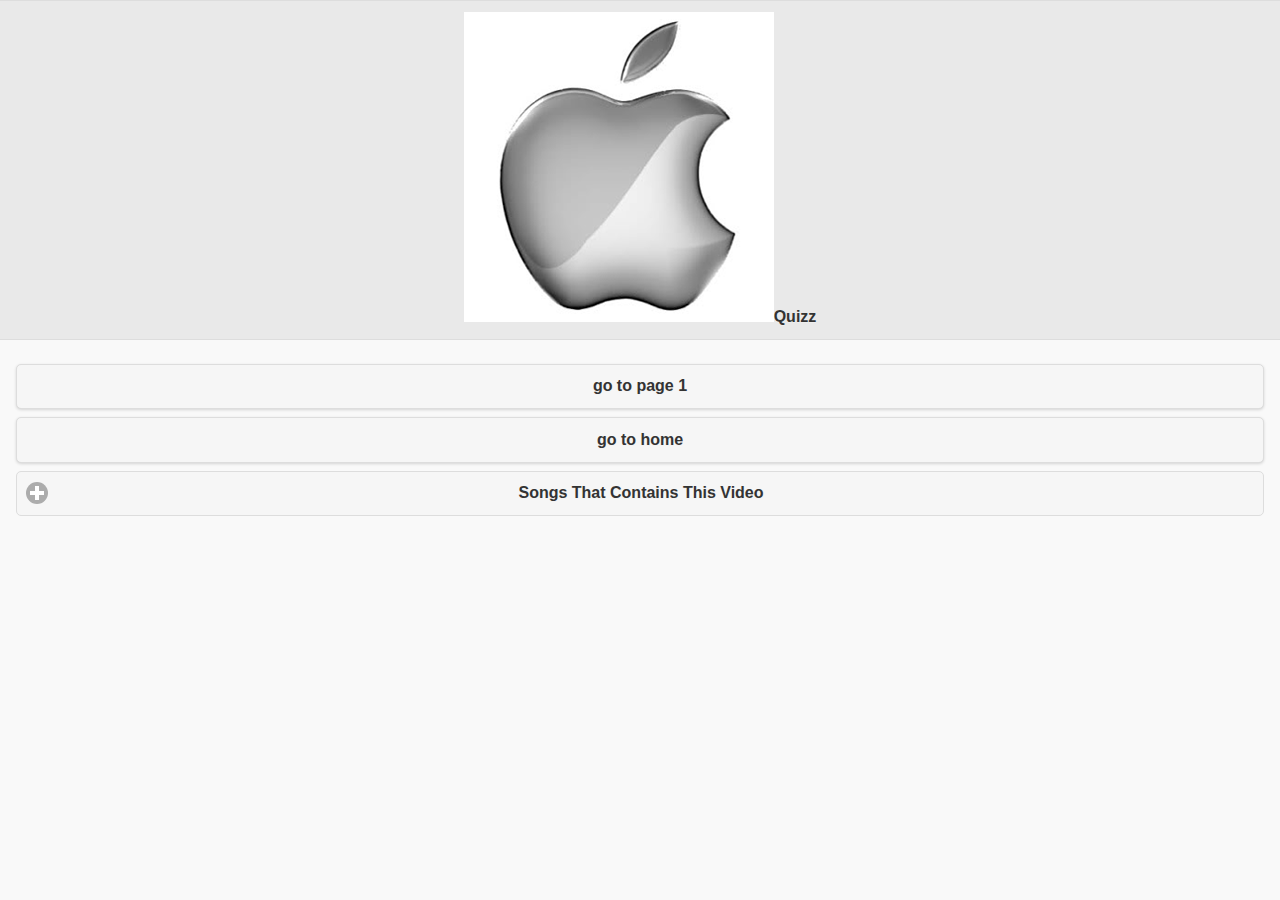
<file: index_quiz.html>
<!DOCTYPE html>
<html>
	<head>
	<meta charset="utf-8">
	<meta name="viewport" content="width=device-width, initial-scale=1">
	<title>Phonegap + jQuery Mobile</title>
	<link rel="shortcut icon" href="favicon.ico">
    <link rel="stylesheet" href="http://fonts.googleapis.com/css?family=Open+Sans:300,400,700">
	<link rel="stylesheet" href="css/themes/default/jquery.mobile-1.4.5.min.css">
	<link rel="stylesheet" href="_assets/css/jqm-demos.css">
    <link rel="stylesheet" href="css/custom_css.css">
	<script src="js/jquery.js"></script>
	<script src="_assets/js/index.js"></script>
	<script src="js/jquery.mobile-1.4.5.min.js"></script>
    <script src="js/custom.js"></script>
	<script id="popup-arrow-script">
	$.mobile.document.on( "click", "#open-popupArrow", function( evt ) {
		$( "#popupArrow" ).popup( "open", { x: evt.pageX, y: evt.pageY } );
		evt.preventDefault();
	});
	</script>
 
</head>
<body>
 
	<div id="hpage" data-role="page">
		<div data-role="header" data-add-back-btn="true">
		<h1><img src="_assets/img/apple.png" alt="Logo">Quizz</h1>
		</div>
		<div role="main" class="ui-content">
			<a href="#page1" data-role="button">go to page 1</a>
            
            <a href="index.html" target="_self" data-role="button">go to home</a>
            
            <div data-role="collapsible" class="center-header">
                <h4>Songs That Contains This Video</h4>
                <ul>                     
                    <li>...1- 0:00 - The Outfield - Your Love</li>
                    <li>...2- 3:31 - Cindy Lauper - True Colors</li>
                    <li>* 3- 7:09 - Bee Gees - Stying Alive</li>
                    <li>...4- 11:44 - Stivie Wonder - Superstintion</li>
                    <li>...5- 15:37 - Men at Work - Who can´t Bee Now </li>
                    <li>...6- 18:50 - Lipps Inc - Designer Music</li>
                    <li>...7-:( MUTED ): - Eagles - I Can´t Teel You Why</li>
                </ul>
            </div>
			 
		</div>
		 
	</div><!-- /page -->
    
</body>
</html>
</file>
<file: _assets/css/jqm-demos.css>
/* JQM Demos custom CSS */

/* Header */
.jqm-demos .jqm-header {
	background: #fff;
	border-top: 4px solid #3eb249;
	border-bottom-color: #eee;
}
.jqm-demos .jqm-header h2 {
	padding: .4em 0 .1em;
	margin: 0 3em;
}
.jqm-demos .jqm-header h2 a {
	display: inline-block;
	text-decoration: none;
	min-height: 40px;
}
.jqm-demos .jqm-header h2 img {
	display: block;
	width: 140px;
	height: auto;
}
.jqm-demos .jqm-header h2 > img {
	display: inline-block;
}
.jqm-demos .jqm-header p {
	position: absolute;
	bottom: -2em;
	left: 1em;
	margin: 0;
	color: #666;
	font-family: 'Open Sans', sans-serif;
	font-weight: 300;
	text-transform: uppercase;
}
.jqm-demos .jqm-header .ui-btn {
	width: 2em;
	height: 2em;
	background: none;
	border: 0;
	top: 50%;
	margin-top: -1em;
	-webkit-border-radius: .3125em;
	border-radius: .3125em;
	opacity: .4;
	filter: Alpha(Opacity=40);
}

/* Footer */
.jqm-demos .jqm-footer.ui-footer {
	position: absolute;
	bottom: 0;
	padding-bottom: 0;
}
.jqm-demos .jqm-footer {
	border-top: 1px solid #3eb249;
}
.jqm-demos .jqm-footer p {
	font-size: .8em;
	color: #999;
	font-family: 'Open Sans', sans-serif;
	font-weight: 300;
	margin: 0 1.25em 1.25em;
}
.jqm-demos .jqm-footer p:first-child {
	font-size: 1em;
	color: #666;
	font-weight: 400;
	margin: 1em 1em .75em;
}

/* Content */
.jqm-demos .jqm-content {
	padding-top: 3em;
}
.jqm-demos .jqm-content > h1,
.jqm-demos .jqm-content > h2,
.jqm-demos .jqm-content > h3,
.jqm-demos .jqm-content > p,
.jqm-demos .jqm-content > ul li,
.jqm-demos .jqm-content > a {
	font-family: 'Open Sans', sans-serif;
	font-weight: 300;
}
.jqm-demos .jqm-content > h1 {
	font-size: 2.4em;
	margin: 0 0 .625em;
}
.jqm-demos .jqm-content > h2 {
	color: #3eb249;
	background-color: transparent;
	border-bottom: 1px solid #ddd;
	font-size: 1.6em;
	padding-bottom: .2em;
	margin: 0 0 .7375em;
}
.jqm-demos .jqm-content > h3 {
	color: #3eb249;
	background-color: transparent;
	font-size: 1.4em;
	margin: 0 0 1em;
}
.jqm-demos .jqm-content > p {
	font-size: 1.2em;
	line-height: 1.5;
}
.jqm-demos .jqm-content > ul:not(.jqm-list) li {
	font-size: 1.2em;
	line-height: 1.5;
}
.jqm-demos .jqm-content > p {
	margin: 0 0 1.25em;
}
.jqm-demos .jqm-content > ul,
.jqm-demos .jqm-content > ol {
	padding-left: 1.3em;
}
.jqm-demos .jqm-content > .ui-listview {
	padding-left: 0;
}
.jqm-demos .jqm-content > a,
.jqm-demos .jqm-content > p a,
.jqm-demos .jqm-content > ul:not(.jqm-list) li a {
	font-weight: 400;
	text-decoration: none;
}
.jqm-demos .jqm-content strong {
	font-weight: 700;
}
.jqm-demos .jqm-content > p strong {
	font-weight: 400;
}

/* Homepage */
.jqm-home > .jqm-content > img {
	width: 400px;
	max-width: 100%;
	display: block;
	margin: 2.5em 0;
}
.jqm-home .ui-grid-a {
	margin: 2.5em -.5em -.5em;
}
.jqm-block-content {
	margin: .5em;
	padding: 1em;
	background: #fff;
	border: 1px solid #eee;
	-webkit-border-radius: .3125em;
	border-radius: .3125em;
	font-family: 'Open Sans', sans-serif;
}
.jqm-block-content h3 {
	font-size: 1.5em;
	font-weight: 300;
	color: #3eb249;
	border-bottom: 1px solid #ddd;
	padding-bottom: .25em;
	margin: 0 0 .5em;
}
.jqm-block-content p {
	font-size: 1.1em;
	font-weight: 300;
	line-height: 1.4;
	margin: .7em 0;
}
.jqm-block-content p:last-child {
	margin-bottom: 0;
}
.jqm-block-content a:link {
	font-weight: 300;
	text-decoration: none;
}

/* Code */
.jqm-content pre,
.jqm-content code {
	font-family: "Consolas", "Bitstream Vera Sans Mono", "Courier New", Courier, monospace;
	background: #e5e5e5;
	background: rgba(0,0,0,.05);
	padding: 0 .125em;
}
.jqm-content pre {
	padding: 0 1em 1.2em;
	white-space: pre-wrap;
}
.jqm-content pre > code {
	padding: 0;
	background: none;
	font-size: .9em;
}

/* Lists */
.jqm-demos .jqm-search .jqm-list {
	margin: 0 -1em 1em;
}
.jqm-demos .jqm-list .ui-btn,
.jqm-demos .jqm-list .ui-btn:visited,
.jqm-demos .jqm-list .ui-li-divider {
	font-family: 'Open Sans', sans-serif;
	font-weight: 300;
	text-shadow: none !important;
}
.jqm-demos .jqm-list .ui-btn:hover,
.jqm-demos .jqm-list .ui-btn:active {
	color: #3388cc;
}
.jqm-demos .jqm-list .ui-btn.ui-btn-active {
	color: #fff;
}
.jqm-demos .jqm-list .ui-li-divider {
	color: #3eb249;
}

/* Navmenu */
.jqm-navmenu-panel .ui-listview > li .ui-collapsible-heading {
	margin: 0;
}
.jqm-navmenu-panel .ui-collapsible.ui-li-static {
	padding: 0;
	border: none !important;
}
.jqm-navmenu-panel .ui-collapsible + li > .ui-btn,
.jqm-navmenu-panel .ui-collapsible + .ui-collapsible > .ui-collapsible-heading > .ui-btn,
.jqm-navmenu-panel .ui-panel-inner > .ui-listview > li.ui-first-child .ui-btn {
	border-top: none !important;
}
.jqm-navmenu-panel .ui-listview .ui-listview .ui-btn {
	padding-left: 1.5em;
	color: #999;
}
.jqm-navmenu-panel .ui-listview .ui-listview .ui-btn.ui-btn-active {
	color: #fff;
}
.jqm-navmenu-panel .ui-btn:after {
	opacity: .4;
	filter: Alpha(Opacity=40);
}
.jqm-demos .jqm-navmenu-panel.jqm-panel-page-nav {
	display: none;
	position: absolute;
	top: 178px;
	left: 12px;
}
.jqm-demos .jqm-navmenu-panel.jqm-panel-page-nav ul li:first-child a{
	border-top: none;
}
/* Search */
.jqm-search-panel .ui-panel-inner {
	padding-top: 0;
}
.jqm-search-panel .ui-input-search {
	margin: 1em 0;
}
.jqm-search-panel .ui-input-search.ui-focus {
	-webkit-box-shadow: inset 0 1px 3px rgba(0,0,0,.2);
	-moz-box-shadow: inset 0 1px 3px rgba(0,0,0,.2);
	box-shadow: inset 0 1px 3px rgba(0,0,0,.2);
}
.jqm-list .jqm-search-results-keywords {
    padding: .46857em 0 0;
    font-size: .8em;
    font-weight: 300;
    color: #999;
    display: block;
	text-overflow: ellipsis;
	overflow: hidden;
	white-space: nowrap;
}
.ui-btn-active .jqm-search-results-keywords {
    color: #fff;
}
.jqm-search-results-highlight {
    color: #3388cc;
    font-weight: 400;
}
.ui-btn-active .jqm-search-results-highlight {
    color: #fff;
    font-weight: 300;
}

/* Quick links */
.jqm-demos .jqm-content .jqm-deeplink {
	display: block;
	color: #999;
	font-weight: 300;
	border-top: 1px solid #eee;
	text-align: right;
	padding-top: .2em;
	margin: 0 0 1.5em;
}
.jqm-demos .jqm-content .jqm-deeplink:after {
	content: "";
	display: block;
	float: right;
	margin: .1em 0 0 .5em;
	width: 1em;
	height: 1em;
	background-position: center center;
	background-repeat: no-repeat;
	opacity: .4;
	filter: Alpha(Opacity=40);
}

/* View source links */
.jqm-demos .jqm-content .jqm-view-source-link,
.jqm-demos .jqm-content .jqm-view-source-link:visited,
.jqm-demos .jqm-content .jqm-view-source-link:hover,
.jqm-demos .jqm-content .jqm-view-source-link:active {
	color: #3eb249;
	font-family: 'Open Sans', sans-serif;
	font-weight: 400;
	margin: 2em 0 1.5em 1em;
}
.jqm-demos .jqm-content .jqm-view-source-link.ui-btn-active:link {
	color: #fff;
}

@media (min-width: 60em) {
	.jqm-demos .jqm-header h2 {
		padding: 1em 0 .7em;
		margin: 0 1em 0 3%;
		text-align: left;
	}
	.jqm-demos .jqm-header h2 img {
		width: 275px;
		height: 78px;
	}
	.jqm-demos .jqm-header p {
		bottom: auto;
		left: auto;
		top: 50%;
		right: 15%;
		font-size: 1.2em;
		margin-top: -.625em;
	}
	.jqm-demos .jqm-navmenu-link {
		display: none;
	}
	.jqm-demos .jqm-search-link {
		right: 3%;
	}
	.jqm-demos .jqm-footer p {
		float: right;
		margin: 1.5em 3% 1.5em 1.5em;
	}
	.jqm-demos .jqm-footer p:first-child {
		float: left;
		margin: 1.25em 1.25em 1.25em 3%;
	}
	.jqm-demos .jqm-navmenu-panel {
		visibility: visible;
		position: relative;
		left: 0;
		clip: initial;
		float: left;
		width: 25%;
		background: none;
		-webkit-transition: none !important;
		-moz-transition: none !important;
		transition: none !important;
		-webkit-transform: none !important;
		-moz-transform: none !important;
		transform: none !important;
		-webkit-box-shadow: none;
		-moz-box-shadow: none;
		box-shadow: none;
	}
	.jqm-demos.jqm-panel-page .jqm-navmenu-panel {
		display: none;
	}
	html .jqm-demos.jqm-panel-page .jqm-navmenu-panel.jqm-panel-page-nav {
		display: block;
	}
	.jqm-demos .jqm-navmenu-panel .ui-panel-inner {
		margin-top: 3em;
		margin-bottom: 3em;
	}
	.jqm-demos .jqm-content {
		width: 67%;
		padding-top: 2em;
		padding-left: 5%;
		padding-right: 3%;
		float: right;
	}
    .jqm-demos .jqm-content.jqm-fullwidth {
		width: auto;
		padding-left: 15%;
		padding-right: 15%;
		float: none;
	}
	.jqm-navmenu-panel .ui-listview .ui-btn {
		padding-left: 12.5%;
	}
	.jqm-navmenu-panel .ui-listview .ui-listview .ui-btn {
		padding-left: 15%;
	}
	.jqm-navmenu-panel .ui-collapsible,
	.jqm-navmenu-panel .ui-collapsible-content,
	.jqm-navmenu-panel .ui-btn {
		background: none !important;
		border-color: #ddd !important;
	}
	.jqm-navmenu-panel .ui-btn.ui-btn-active {
		color: #3388cc !important;
	}
	.jqm-navmenu-panel .ui-btn::after {
		opacity: 0;
		-webkit-transition: opacity 500ms ease;
		-moz-transition: opacity 500ms ease;
		transition: opacity 500ms ease;
	}
	.jqm-navmenu-panel .ui-btn:hover::after {
		opacity: .4;
	}
	.jqm-search-panel {
		width: 26em;
		right: -26em;
		z-index: 1003; /* Puts the panel on top of the dismiss modal which is not adjusted to custom width */
	}
	.jqm-search-panel.ui-panel-animate.ui-panel-position-right {
		-webkit-transform: translate3d(26em,0,0);
		-moz-transform: translate3d(26em,0,0);
		transform: translate3d(26em,0,0);
	}
	.ui-panel-dismiss-open.ui-panel-dismiss-position-right {
		left: -17em;
		right: 17em;
	}
}
@media (min-width: 35em) {
	.jqm-block-content {
		min-height: 18em;
	}
}

/* View source popup */
#jqm-view-source-popup.ui-popup-container {
	width: 90%;
	max-width: 1500px;
}
.jqm-view-source .ui-collapsible-set {
	margin: 0;
}
.jqm-view-source .ui-collapsible-heading .ui-btn {
	font-family: 'Open Sans', sans-serif;
	font-weight: 400;
}
.jqm-view-source .ui-collapsible-heading .ui-btn-inner {
	padding: .4em;
}
.jqm-view-source .ui-collapsible-content {
	padding: 0;
	overflow: auto;
}
.jqm-view-source .ui-collapsible-content .phpStatus {
	padding: 1em;
}
.jqm-view-source .ui-collapsible-content > div,
.jqm-view-source .ui-collapsible-content .syntaxhighlighter {
	border-bottom-right-radius: inherit;
	border-bottom-left-radius: inherit;
}
.jqm-view-source .ui-collapsible-content::-webkit-scrollbar {
    width: 5px;
}
.jqm-view-source .ui-collapsible-content::-webkit-scrollbar-track {
    background: transparent;
}
.jqm-view-source .ui-collapsible-content::-webkit-scrollbar-thumb {
	background: #435A5F;
	border: solid #222;
	border-width: 12px 2px 12px 0;
	border-bottom-right-radius: 5px;
}
.jqm-view-source .ui-collapsible-content td.code .container > textarea {
	resize: none;
}

/* Button C - HTML */
.jqm-view-source .ui-btn.ui-btn-c,
.jqm-view-source .ui-btn.ui-btn-c:visited,
.jqm-view-source .ui-btn.ui-btn-c:hover,
.jqm-view-source .ui-btn.ui-btn-c:active,
.jqm-view-source .ui-btn.ui-btn-c.ui-btn-active {
	background: #005aff;
	border-color: #0033cc;
	color: #fff;
	text-shadow: 0 1px 0 #0033cc;
}
/* Button D - PHP */
.jqm-view-source .ui-btn.ui-btn-d,
.jqm-view-source .ui-btn.ui-btn-d:visited,
.jqm-view-source .ui-btn.ui-btn-d:hover,
.jqm-view-source .ui-btn.ui-btn-d:active,
.jqm-view-source .ui-btn.ui-btn-d.ui-btn-active {
	background: #ed1c24;
	border-color: #ff0000;
	color: #fff;
	text-shadow: 0 1px 0 #ff0000;
}
/* Button E - JS */
.jqm-view-source .ui-btn.ui-btn-e,
.jqm-view-source .ui-btn.ui-btn-e:visited,
.jqm-view-source .ui-btn.ui-btn-e:hover,
.jqm-view-source .ui-btn.ui-btn-e:active,
.jqm-view-source .ui-btn.ui-btn-e.ui-btn-active {
	background: #3EB249;
	border-color: #108040;
	color: #fff;
	text-shadow: 0 1px 0 #108040;
}
/* Button F - CSS */
.jqm-view-source .ui-btn.ui-btn-f,
.jqm-view-source .ui-btn.ui-btn-f:visited,
.jqm-view-source .ui-btn.ui-btn-f:hover,
.jqm-view-source .ui-btn.ui-btn-f:active,
.jqm-view-source .ui-btn.ui-btn-f.ui-btn-active {
	background: #ec008c;
	border-color: #cc0099;
	color: #fff;
	text-shadow: 0 1px 0 #cc0099;
}

/**
 * SyntaxHighlighter
 * http://alexgorbatchev.com/SyntaxHighlighter
 *
 * SyntaxHighlighter is donationware. If you are using it, please donate.
 * http://alexgorbatchev.com/SyntaxHighlighter/donate.html
 *
 * @version
 * 3.0.83 (July 02 2010)
 *
 * @copyright
 * Copyright (C) 2004-2010 Alex Gorbatchev.
 *
 * @license
 * Dual licensed under the MIT and GPL licenses.
 */
.syntaxhighlighter a,
.syntaxhighlighter div,
.syntaxhighlighter code,
.syntaxhighlighter table,
.syntaxhighlighter table td,
.syntaxhighlighter table tr,
.syntaxhighlighter table tbody,
.syntaxhighlighter table thead,
.syntaxhighlighter table caption,
.syntaxhighlighter textarea {
	background: none;
	border: 0;
	bottom: auto;
	float: none;
	left: auto;
	height: auto;
	line-height: 18px;
	margin: 0;
	outline: 0;
	overflow: visible;
	padding: 0;
	position: static;
	right: auto;
	text-align: left;
	top: auto;
	vertical-align: baseline;
	width: auto;
	box-sizing: content-box;
	font-family: "Consolas", "Bitstream Vera Sans Mono", "Courier New", Courier, monospace;
	font-weight: normal;
	font-style: normal;
	font-size: 14px;
	min-height: inherit;
	min-height: auto;
}
.syntaxhighlighter {
	width: auto;
	margin: 0;
	padding: 1em 0;
	position: relative;
	overflow: auto;
	font-size: 13px;
}
.syntaxhighlighter.source {
	overflow: hidden;
}
.syntaxhighlighter .bold {
	font-weight: bold;
}
.syntaxhighlighter .italic {
	font-style: italic;
}
.syntaxhighlighter .line {
	white-space: pre;
	white-space: pre-wrap;
}
.syntaxhighlighter table {
	width: 100%;
}
.syntaxhighlighter table caption {
	text-align: left;
	padding: .5em 0 0.5em 1em;
}
.syntaxhighlighter table td.code {
	width: 100%;
}
.syntaxhighlighter table td.code .container {
	position: relative;
}
.syntaxhighlighter table td.code .container textarea {
	box-sizing: border-box;
	position: absolute;
	left: 0;
	top: 0;
	width: 100%;
	height: 100%;
	border: none;
	background: white;
	padding-left: 1em;
	overflow: hidden;
	white-space: pre;
}
.syntaxhighlighter table td.gutter .line {
	text-align: right;
	padding: 0 0.5em 0 1em;
}
.syntaxhighlighter table td.code .line {
	padding: 0 1em;
}
.syntaxhighlighter.show {
	display: block;
}
.syntaxhighlighter.collapsed table {
	display: none;
}
.syntaxhighlighter .line.alt1 {
	background-color: transparent;
}
.syntaxhighlighter .line.alt2 {
	background-color: transparent;
}
.syntaxhighlighter .line.highlighted.alt1, .syntaxhighlighter .line.highlighted.alt2 {
	background-color: #253e5a;
}
.syntaxhighlighter .line.highlighted.number {
	color: #38566f;
}
.syntaxhighlighter table caption {
	color: #d1edff;
}
.syntaxhighlighter .gutter {
	color: #afafaf;
}
.syntaxhighlighter .gutter .line {
	border-right: 3px solid #435a5f;
}
.syntaxhighlighter .gutter .line.highlighted {
	background-color: #435a5f;
	color: #0f192a;
}
.syntaxhighlighter.collapsed {
	overflow: visible;
}
.syntaxhighlighter .plain, .syntaxhighlighter .plain a {
	color: #eee;
}
.syntaxhighlighter .comments, .syntaxhighlighter .comments a {
	color: #5ba1cf;
}
.syntaxhighlighter .string {
	color: #98da31;
}
.syntaxhighlighter .string a {
	color: #1dc116;
}
.syntaxhighlighter .keyword {
	color: #ffae00;
}
.syntaxhighlighter .preprocessor {
	color: #8aa6c1;
}
.syntaxhighlighter .variable {
	color: #ffaa3e;
}
.syntaxhighlighter .value {
	color: #f7e741;
}
.syntaxhighlighter .functions {
	color: #ffaa3e;
}
.syntaxhighlighter .constants {
	color: #e0e8ff;
}
.syntaxhighlighter .script {
	font-weight: bold;
	color: #b43d3d;
	background-color: none;
}
.syntaxhighlighter .color1 {
	color: #8df;
}
.syntaxhighlighter .color1 a {
	color: #f8bb00;
}
.syntaxhighlighter .color2, .syntaxhighlighter .color2 a {
	color: white;
}
.syntaxhighlighter .color3, .syntaxhighlighter .color3 a {
	color: #ffaa3e;
}
.syntaxhighlighter table td.code {
	cursor: text;
}
.syntaxhighlighter table td.code .container textarea {
	background: #eee;
	white-space: pre;
	white-space: pre-wrap;
}
.syntaxhighlighter ::-moz-selection {
	background-color: #3399ff;
	color: #fff;
	text-shadow: none;
}
.syntaxhighlighter ::-webkit-selection {
	background-color: #3399ff;
	color: #fff;
	text-shadow: none;
}
.syntaxhighlighter ::selection {
	background-color: #3399ff;
	color: #fff;
	text-shadow: none;
}
</file>
<file: css/custom_css.css>
img {
   max-width:100%;
   height:auto;
}

.center-header a {

    text-align:center !important;
    padding-right: 38px !important;
}

li {
    margin-bottom:20px;
}

.ui-icon-audio-icon {

    background:url("_assets/img/music-icon.png") 11px 12px no-repeat;
}
</file>
